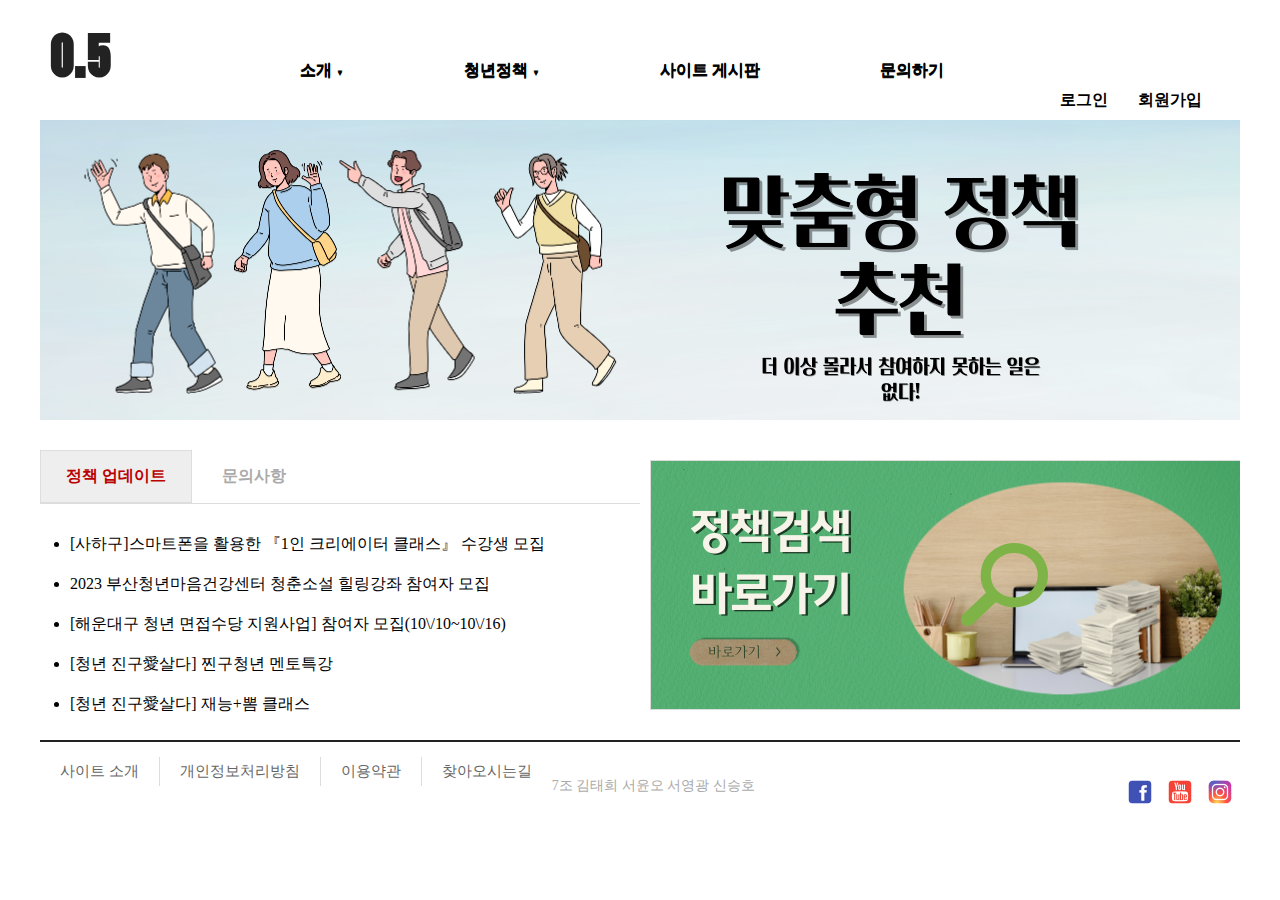
<file: index.html>
<!DOCTYPE html>
<html lang="ko">
<head>
  <meta charset="UTF-8">
  <title>프로젝트</title>
  <link rel="stylesheet" href="css/home.css">
</head>
<body>
  <div id="container">    
    <header>
      <div id="logo">
        <a href="index.html">
          <h1>0.5</h1>
        </a>
      </div>
      <nav>
        <ul id="topMenu">
          <li><a href="#">소개 <span>▼</span></a>
            <ul>
              <li><a href="#">사이트 소개</a></li>
              <li><a href="#">청년정책이란</a></li>
            </ul>
          </li>
          <li><a href="#">청년정책  <span>▼</span></a>
            <ul>
              <li><a href="#">청년정책</a></li>
              <li><a href="청년정책목록.html">청년정책 검색  </a></li>
              <li><a href="#">청년정책 후기</a></li>
            </ul>
          </li>
          <li><a href="#">사이트 게시판</a></li>
          <li><a href="#">문의하기</a></li>
        </ul>
      </nav>
      <div id="log">
        <ul>
          <li><a href="로그인.html"><b>로그인</b></a></li>
          <li><a href="회원가입.html"><b>회원가입</b></a></li>
        </ul>
      </div>
    </header>
    <br>
    <div id="slideShow">
        <div id="slides">
          <img src="images/i1.png"  alt="풍경" width="100%">
          <img src="images/i2.png" alt="" width="100%">
          <img src="images/i3.jpg" alt="" width = "100%">
        </div>
      </div>
    <div id="contents">
      <div id="tabMenu">
        <input type="radio" id="tab1" name="tabs" checked>
        <label for="tab1">정책 업데이트</label>
        <input type="radio" id="tab2" name="tabs">
        <label for="tab2">문의사항</label>      
        <div id="notice" class="tabContent">
          <ul>            
            <li>[사하구]스마트폰을 활용한 『1인 크리에이터 클래스』 수강생 모집</li>
            <li>2023 부산청년마음건강센터 청춘소설 힐링강좌 참여자 모집</li>
            <li>[해운대구 청년 면접수당 지원사업] 참여자 모집(10\/10~10\/16)</li>
            <li>[청년 진구愛살다] 찐구청년 멘토특강</li>
            <li>[청년 진구愛살다] 재능+뽐 클래스</li>            
          </ul>
        </div>
        <div id="gallery" class="tabContent">
        </div>        
      </div>
      <div id="links">
        <ul>
          <li>
            <a href="청년정책목록.html">
              <span id="quick-icon1"></span>
            </a>
          </li>
        </ul>
      </div>
    </div>  
    <footer>    
      <div id="bottomMenu">
        <ul>
          <li><a href="#">사이트 소개</a></li>
          <li><a href="#">개인정보처리방침</a></li>
          <li><a href="#">이용약관</a></li>
          <li><a href="#">찾아오시는길</a></li>
        </ul>
        <div id="sns">
          <ul>
            <li><a href="#"><img src="images/sns-1.png"></a></li>
            <li><a href="#"><img src="images/sns-2.png"></a></li>
            <li><a href="#"><img src="images/sns-3.png"></a></li>
          </ul>
        </div>
      </div>
      <div id="project">
        <p>7조 김태희 서윤오 서영광 신승호</p> 
      </div>     
    </footer>  
  </div> 

  <script src="js/home.js"></script>
</body>
</html>
</file>
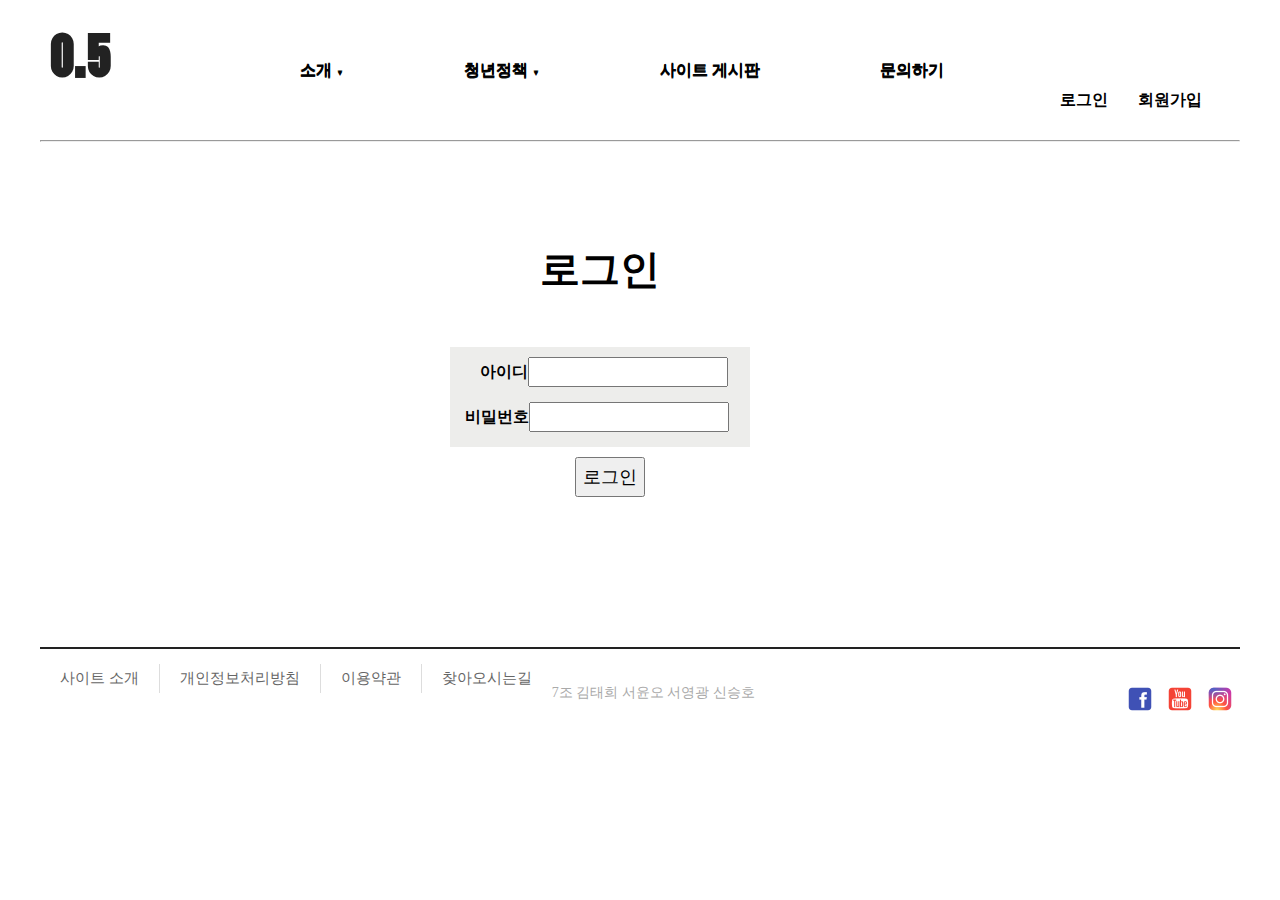
<file: 로그인.html>
<!DOCTYPE html>
<html lang="ko">
<head>
  <meta charset="UTF-8">
  <title>프로젝트</title>
  <link rel="stylesheet" href="css/로그인.css">
</head>
<body>
  <div id="container">    
    <header>
      <div id="logo">
        <a href="index.html">
          <h1>0.5</h1>
        </a>
      </div>
      <nav>
        <ul id="topMenu">
          <li><a href="#">소개 <span>▼</span></a>
            <ul>
              <li><a href="#">사이트 소개</a></li>
              <li><a href="#">청년정책이란</a></li>
            </ul>
          </li>
          <li><a href="#">청년정책  <span>▼</span></a>
            <ul>
              <li><a href="#">청년정책</a></li>
              <li><a href="#">청년정책 검색  </a></li>
              <li><a href="#">청년정책 후기</a></li>
            </ul>
          </li>
          <li><a href="#">사이트 게시판</a></li>
          <li><a href="#">문의하기</a></li>
        </ul>
      </nav>
      <div id="log">
        <ul>
          <li><a href="로그인.html"><b>로그인</b></a></li>
          <li><a href="회원가입.html"><b>회원가입</b></a></li>
        </ul>
      </div>
    </header>
    <div id="hr"><hr></div>
    <div id="h"><b>로그인</b></div>
    <div id = "contents">
       <form method="get" name="" action="">
        <div id="id_login">
            <label><b>아이디<input type="text" id = "user_id_login" name="user_id_login"></b></label>
        </div> 
        <div id="password_login">
            <label><b>비밀번호<input type="password" id = "user_password_login" name="user_password_login"></b></label>
        </div>
        <div id="user_login">
            <input type="submit" id="submit_login" value="로그인">
        </div> 
       </form>
    </div>
    <footer>    
      <div id="bottomMenu">
        <ul>
          <li><a href="#">사이트 소개</a></li>
          <li><a href="#">개인정보처리방침</a></li>
          <li><a href="#">이용약관</a></li>
          <li><a href="#">찾아오시는길</a></li>
        </ul>
        <div id="sns">
          <ul>
            <li><a href="#"><img src="images/sns-1.png"></a></li>
            <li><a href="#"><img src="images/sns-2.png"></a></li>
            <li><a href="#"><img src="images/sns-3.png"></a></li>
          </ul>
        </div>
      </div>
      <div id="project">
        <p>7조 김태희 서윤오 서영광 신승호</p> 
      </div>     
    </footer> 
</body>
</html>
</file>
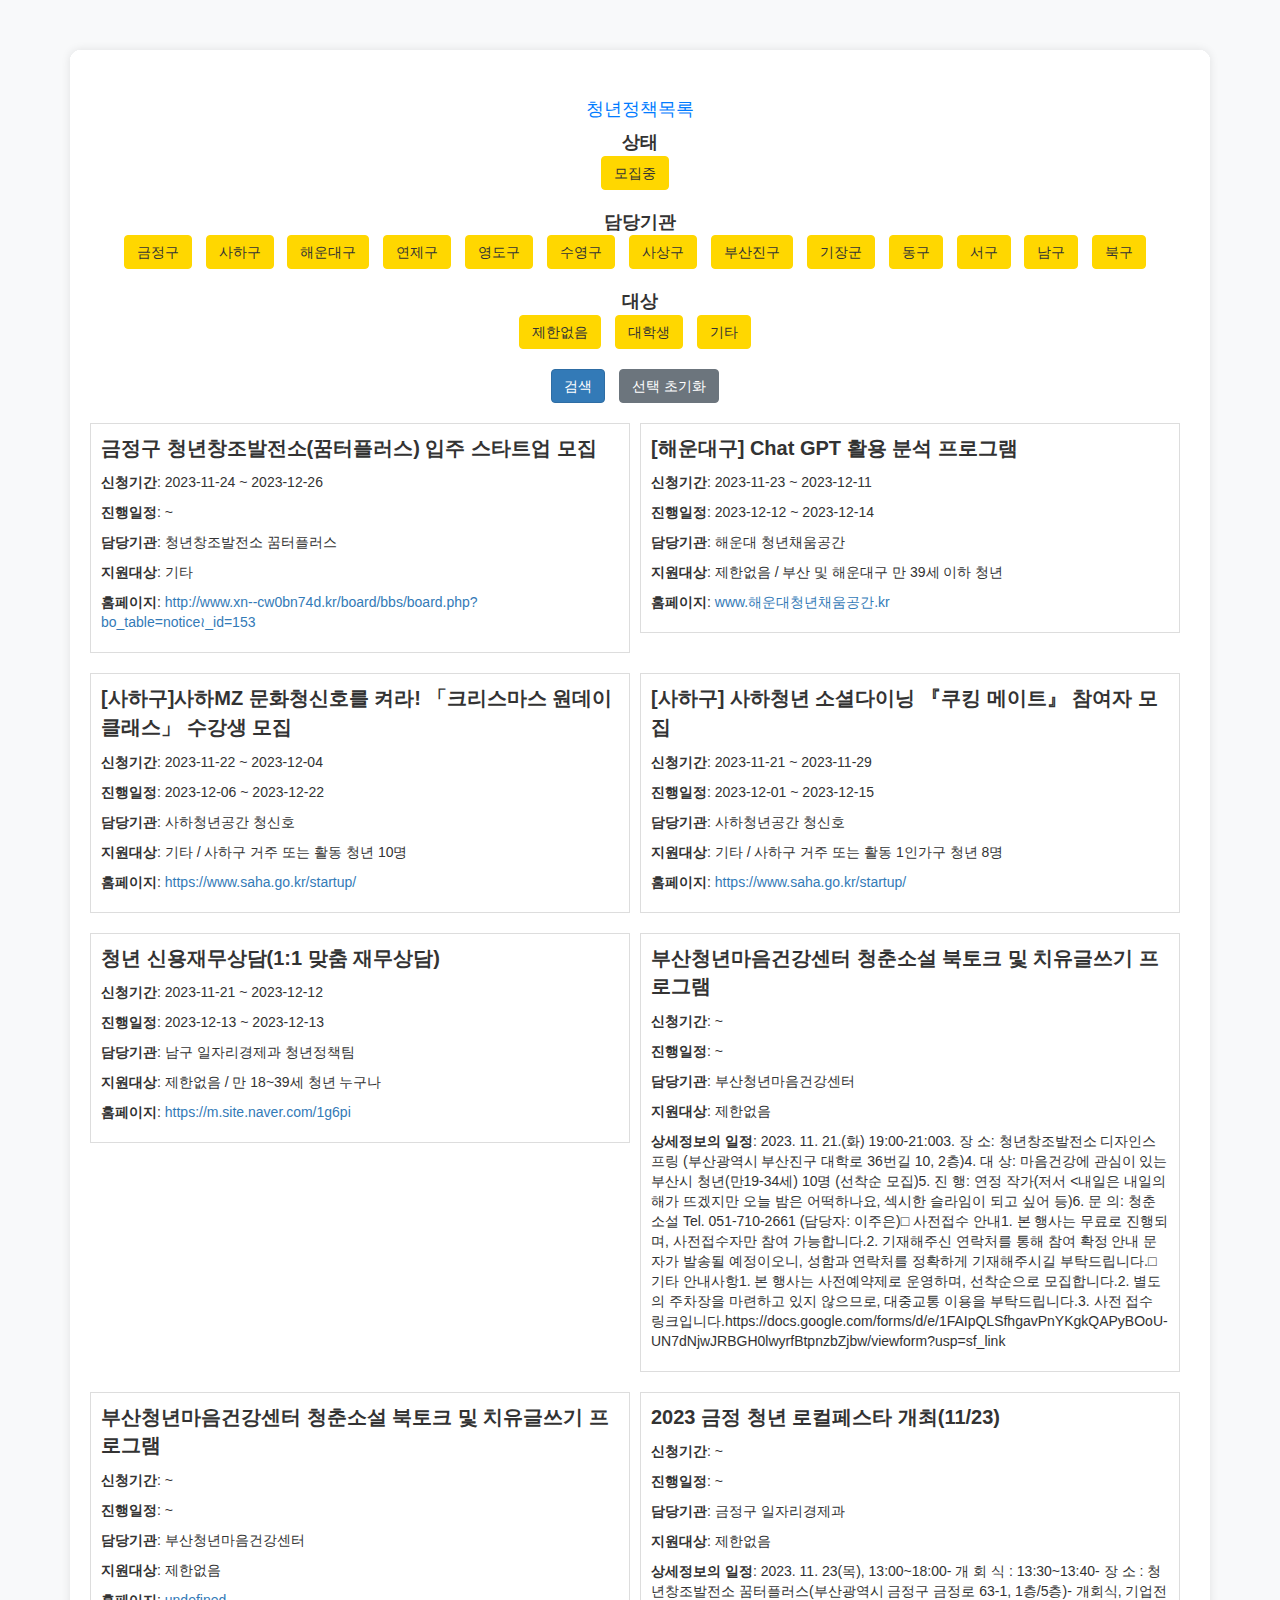
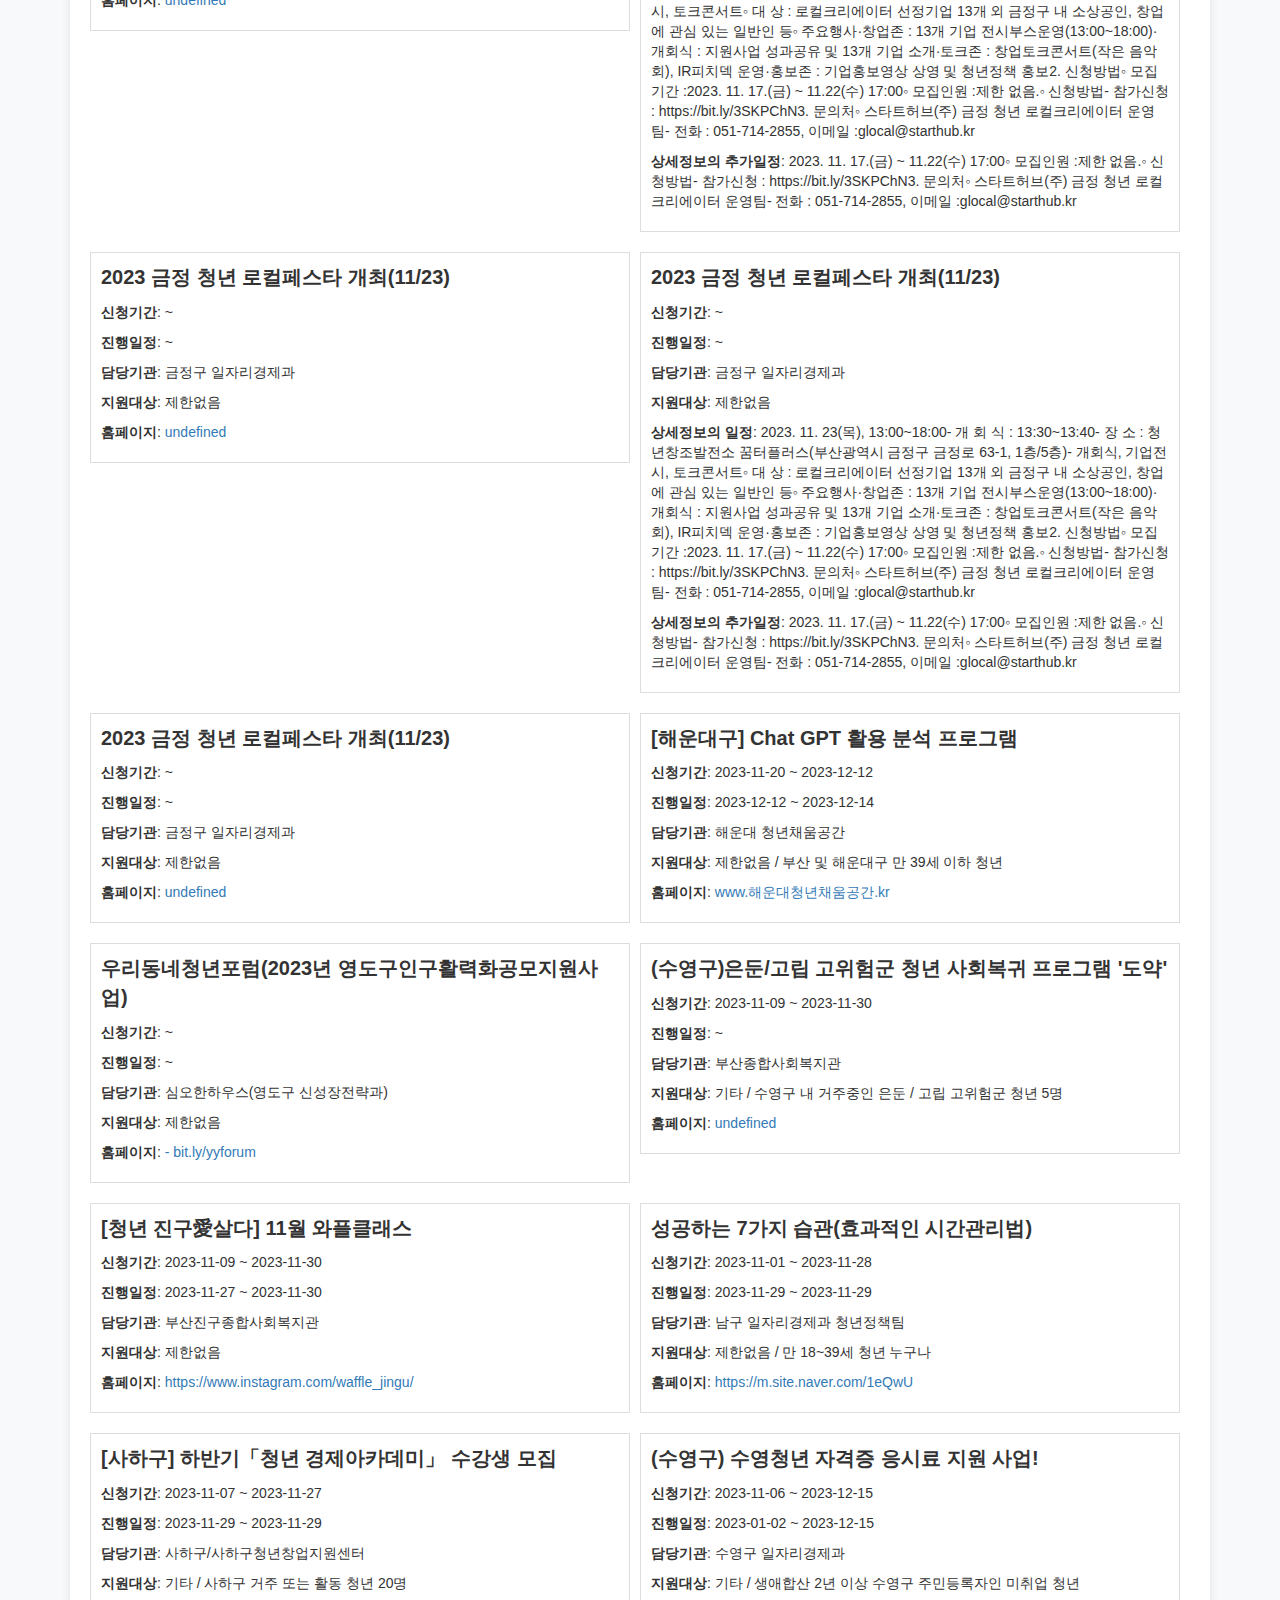
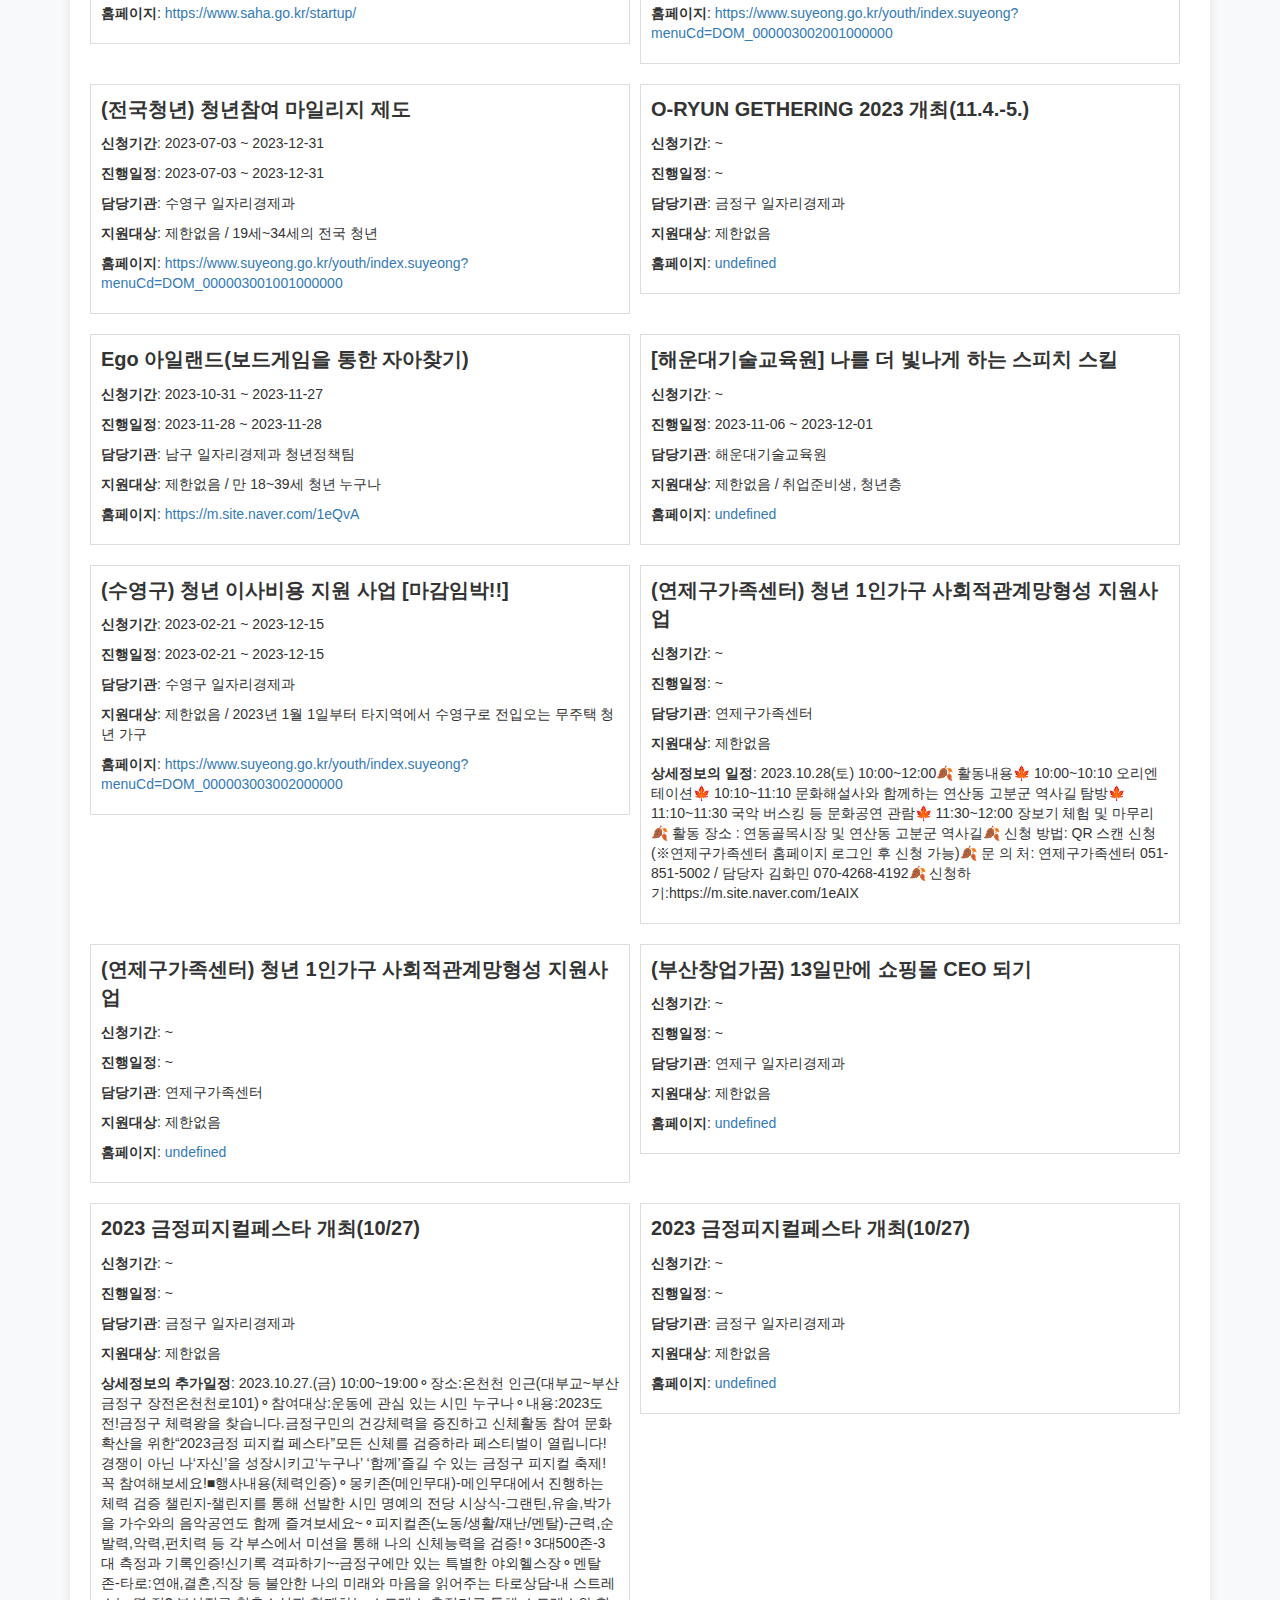
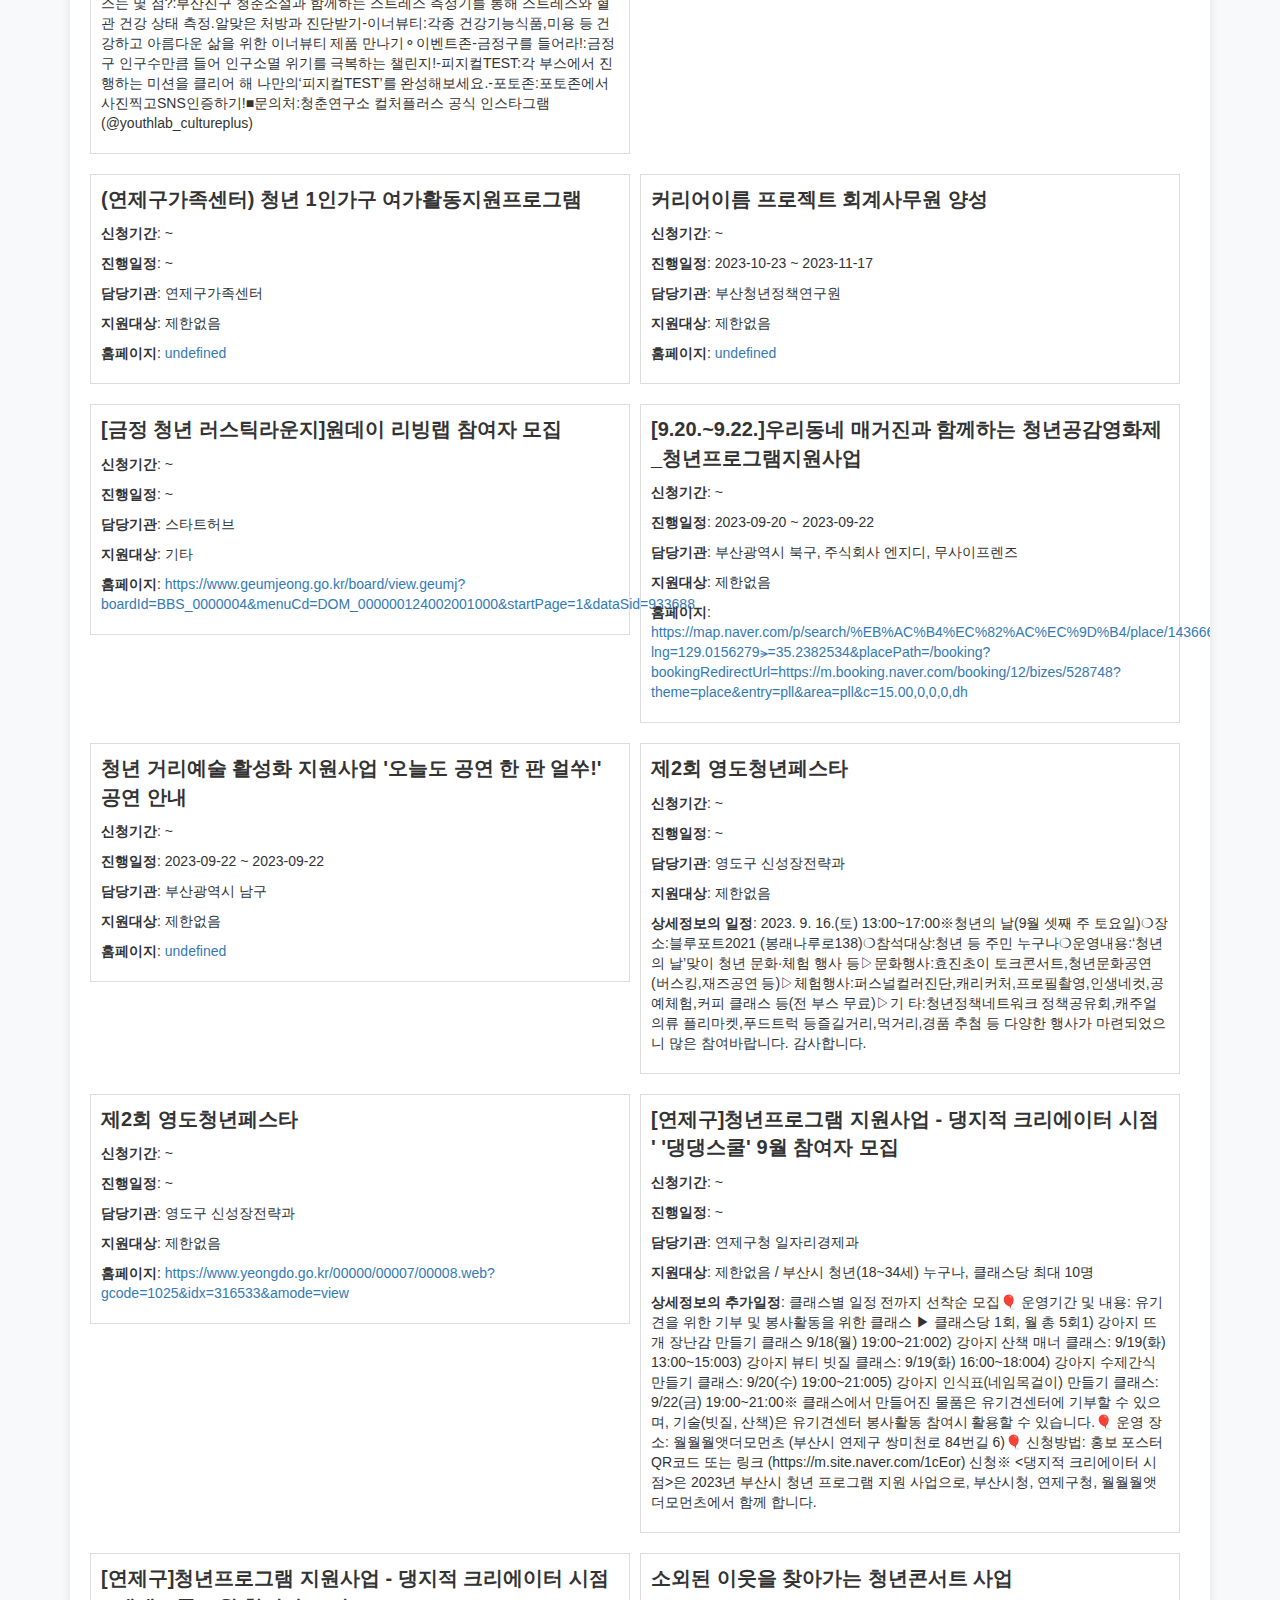
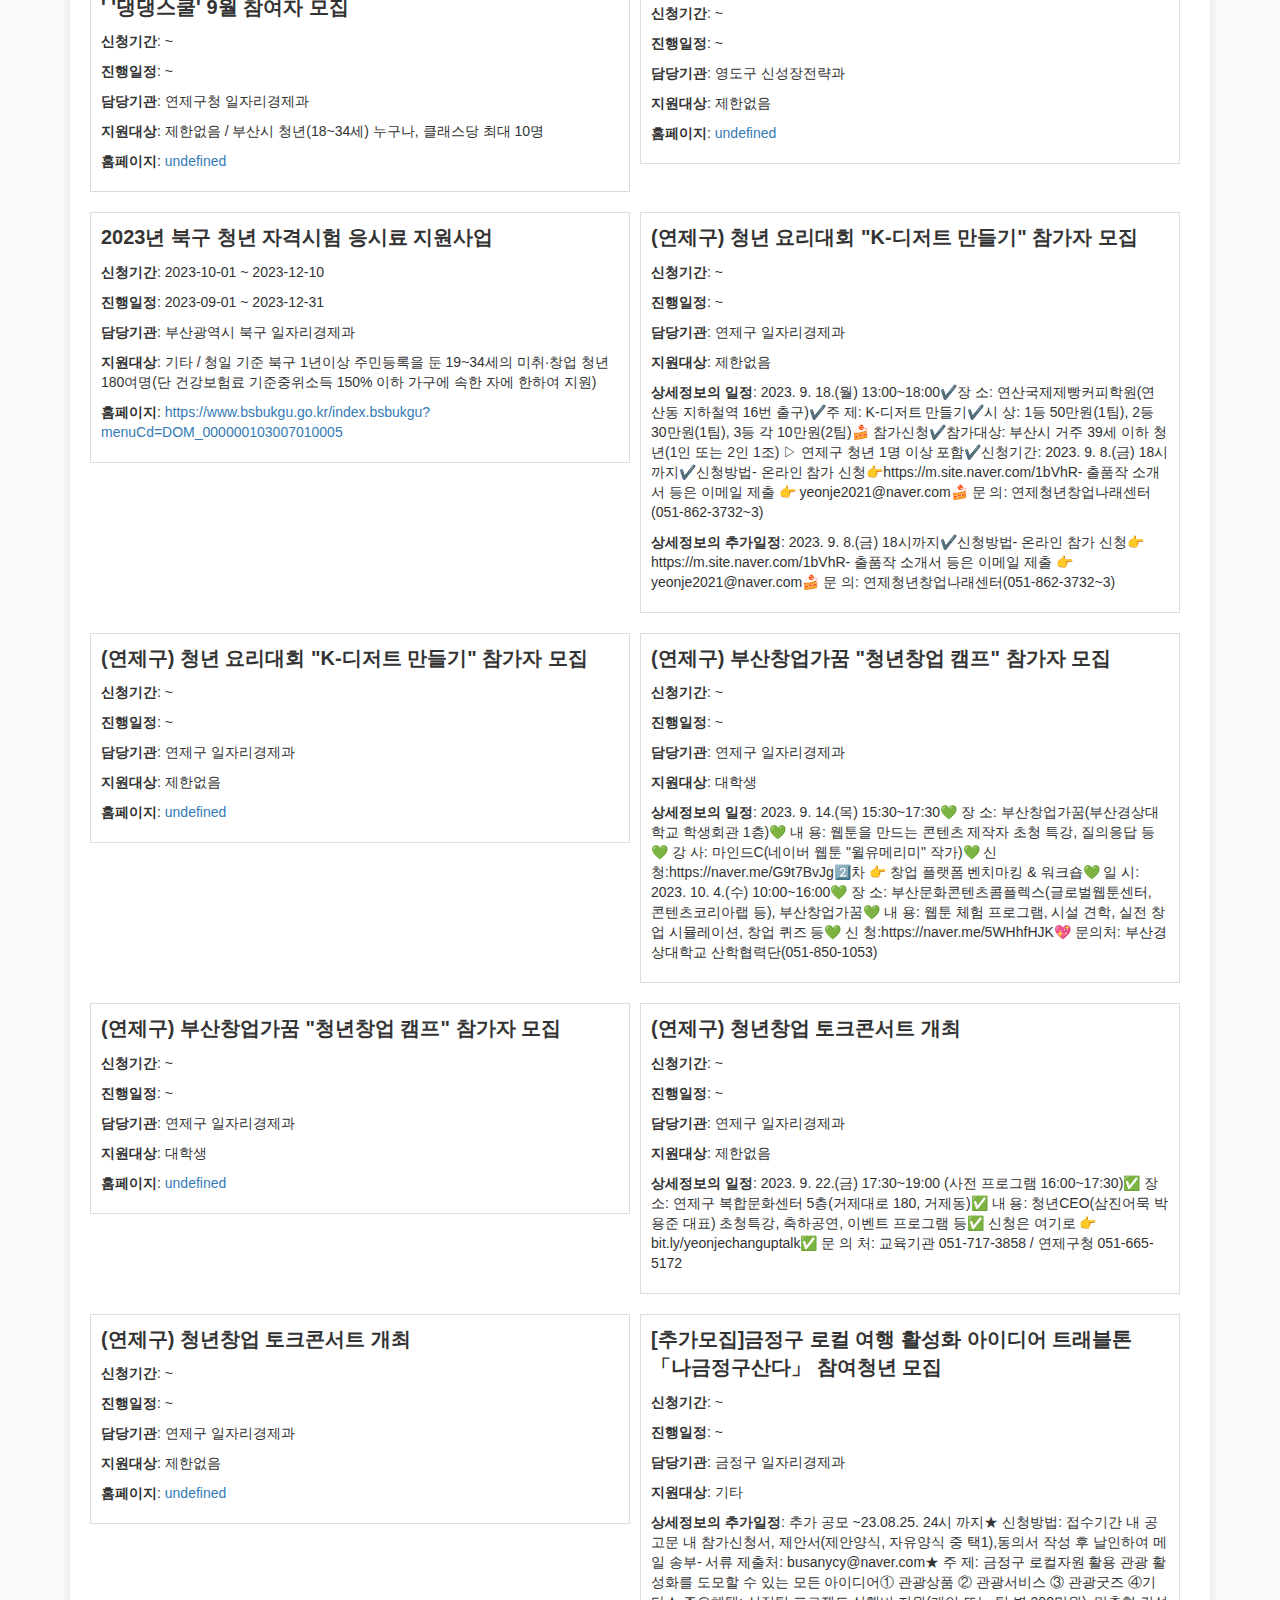
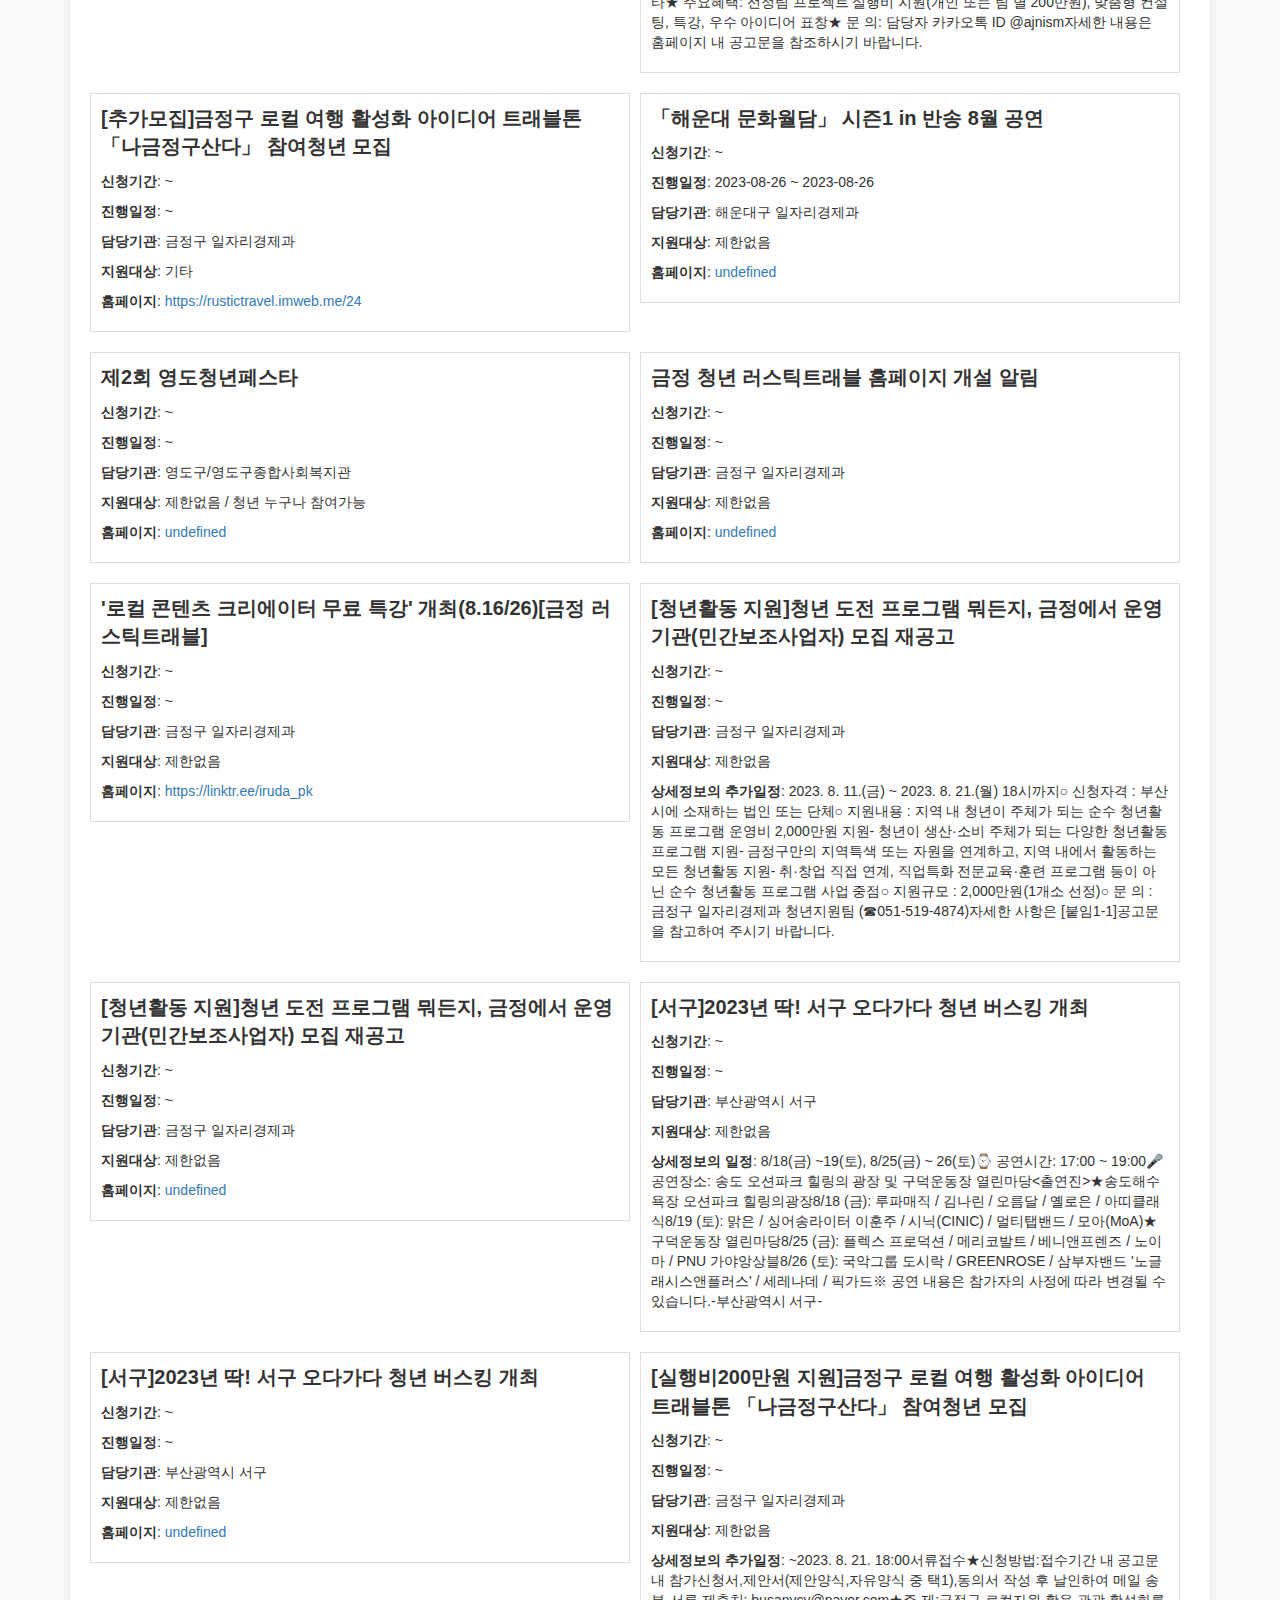
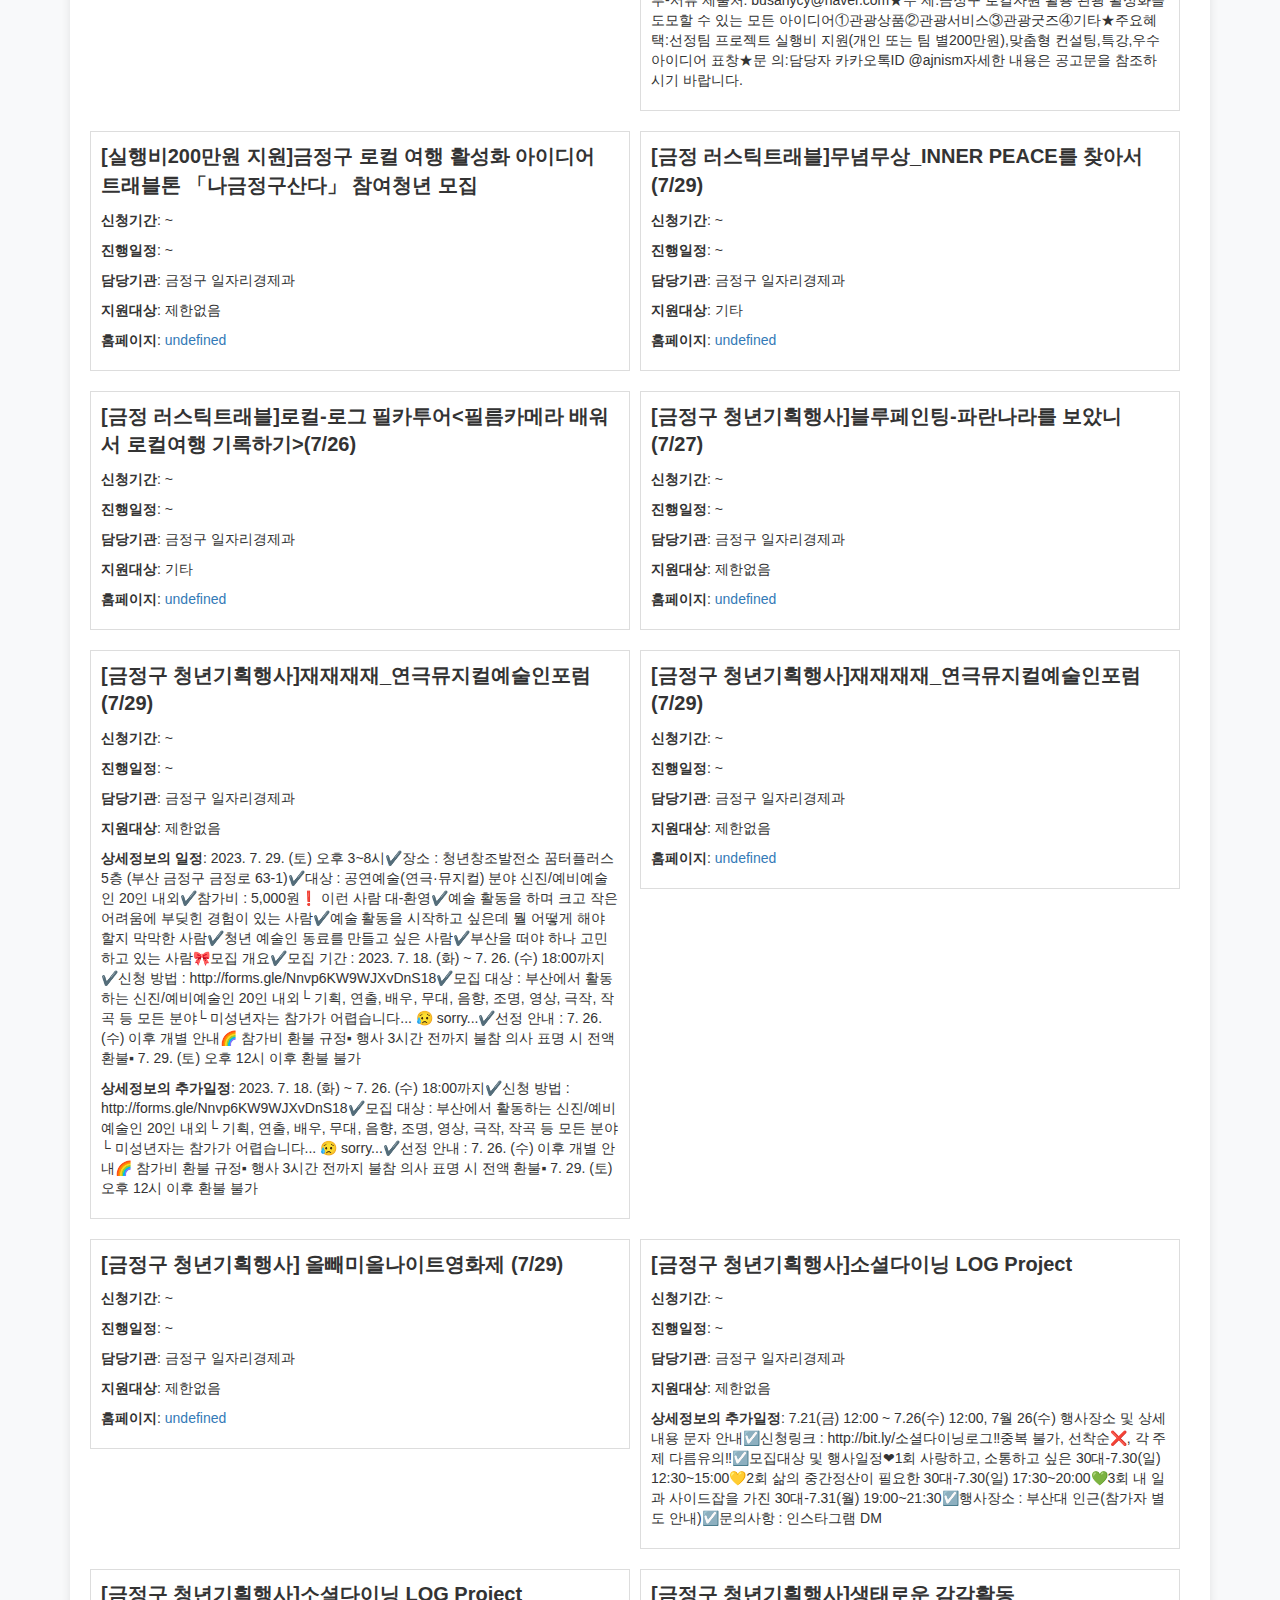
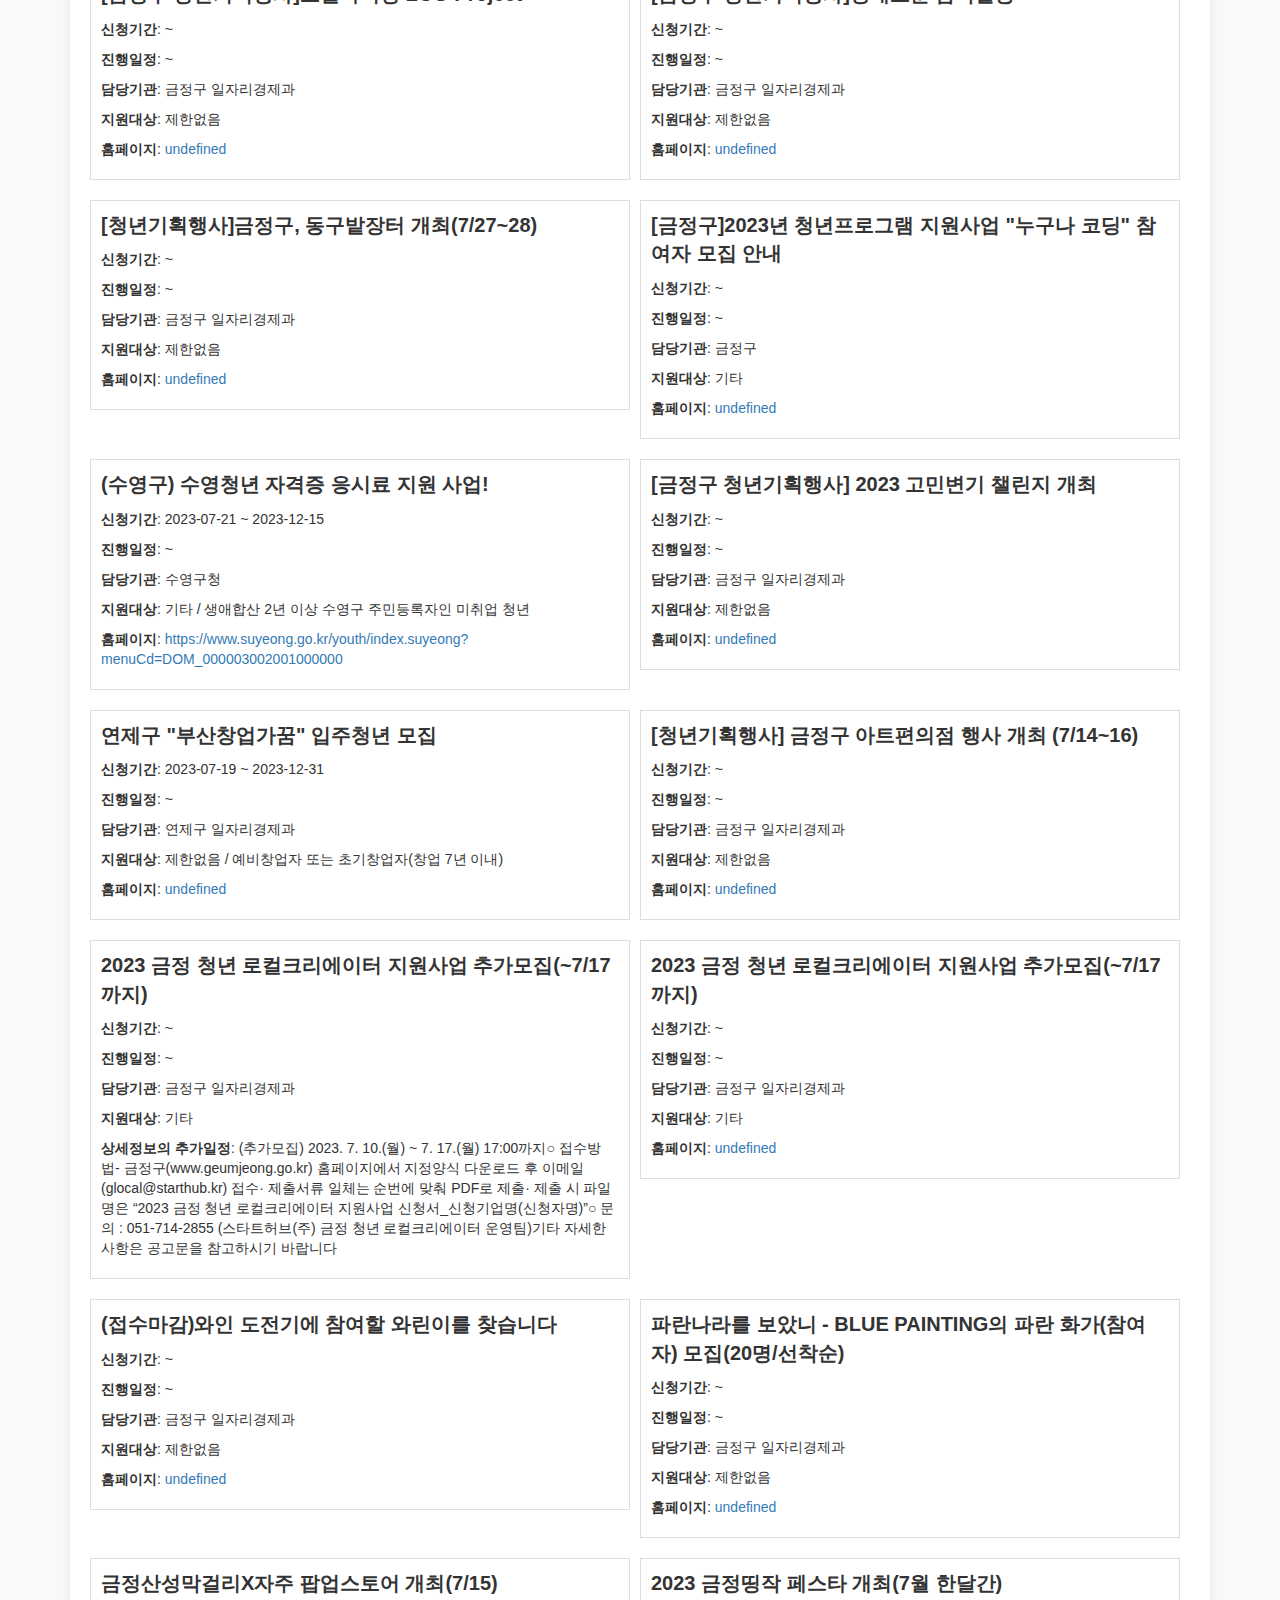
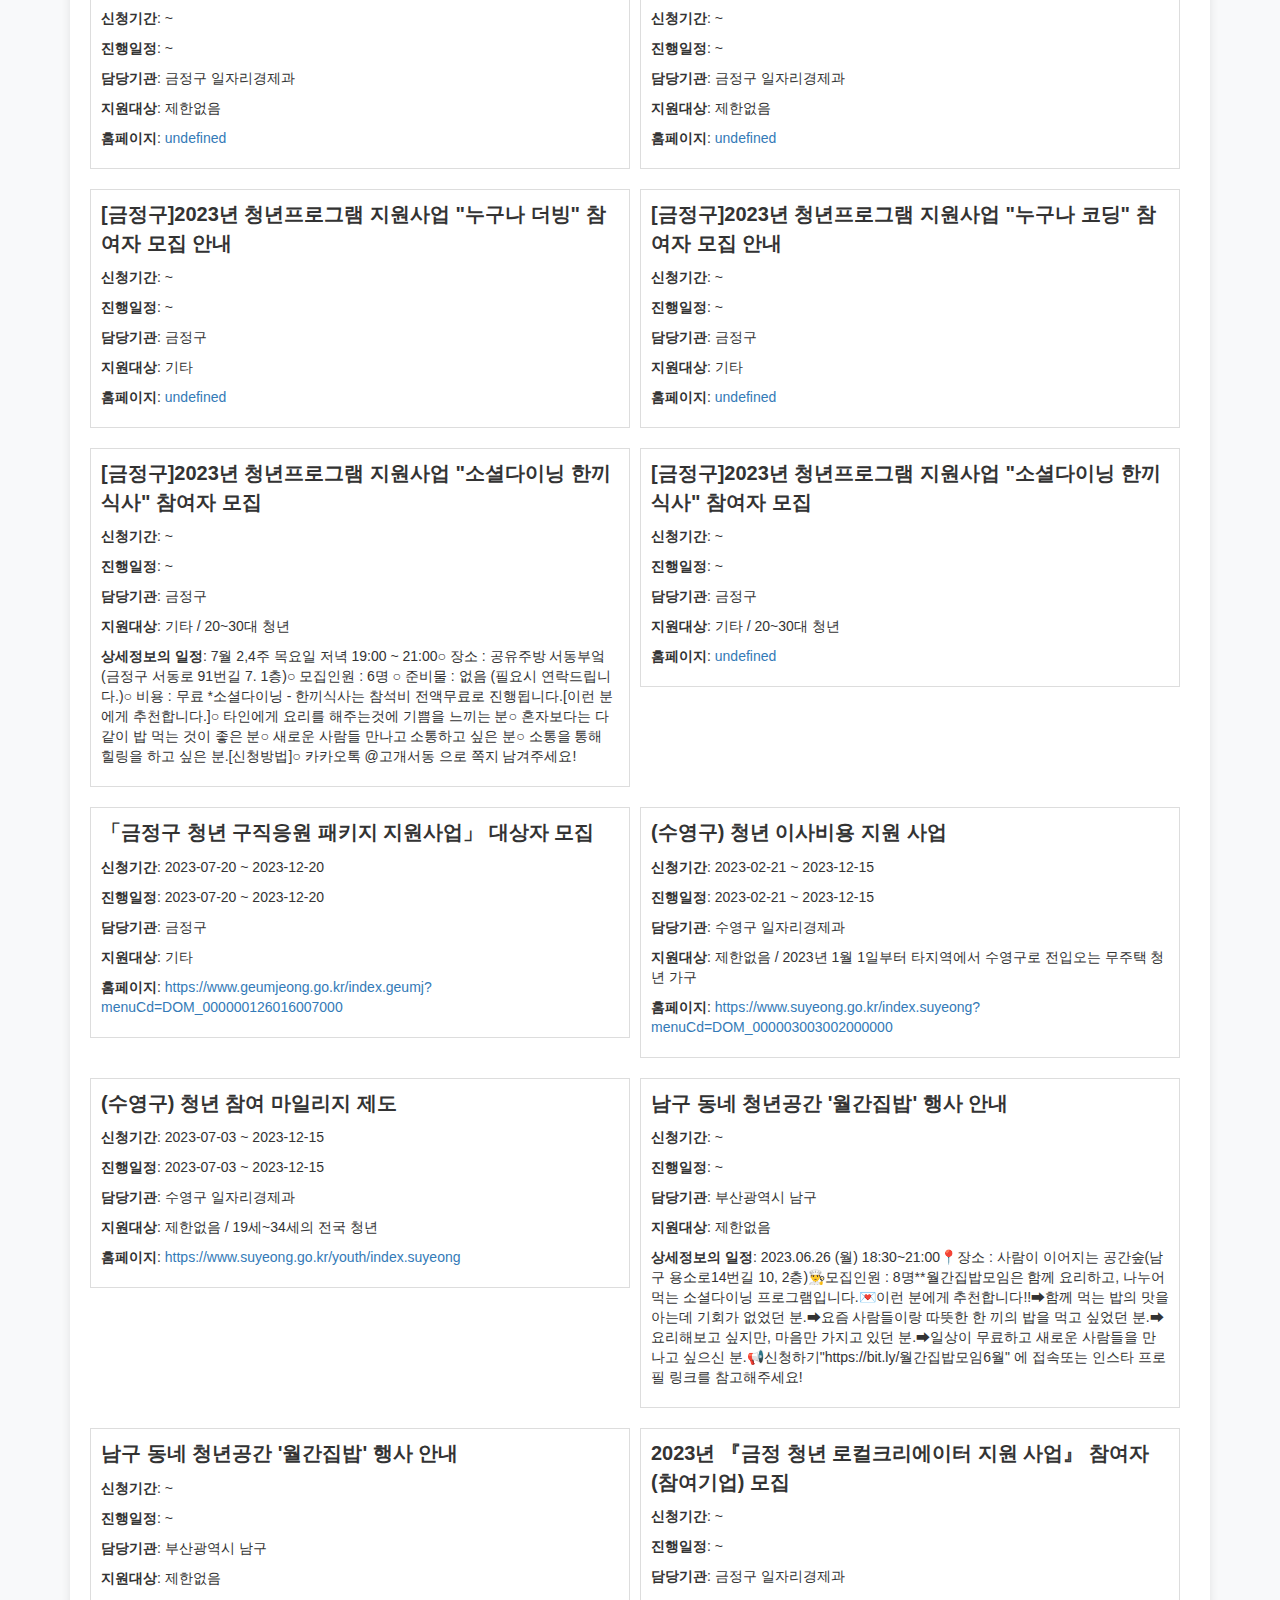
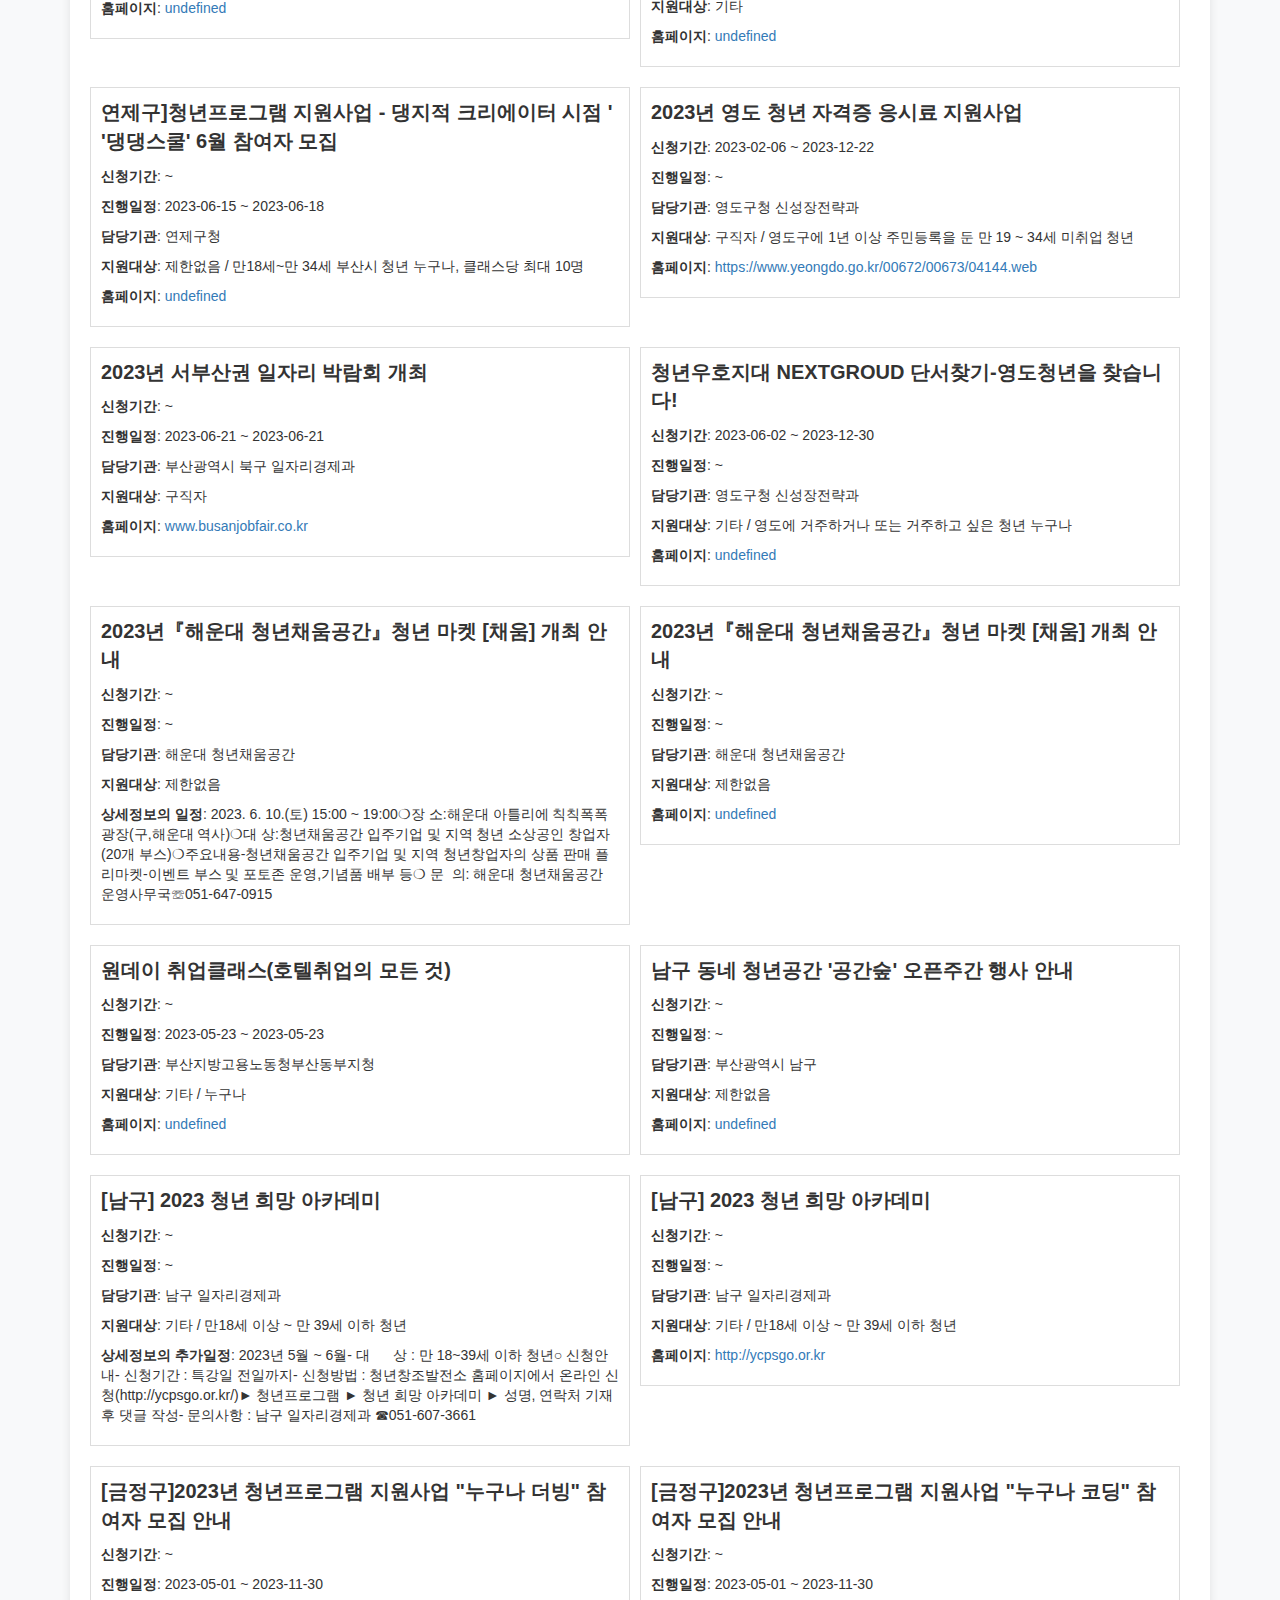
<file: 청년정책목록.html>
<!DOCTYPE html>
<html lang="ko">

<head>
    <meta charset="UTF-8">
    <title>청년정책 목록</title>
    <meta name="viewport" content="width=device-width, initial-scale=1">
    <link rel="stylesheet" href="https://maxcdn.bootstrapcdn.com/bootstrap/3.4.1/css/bootstrap.min.css">
    <script src="https://ajax.googleapis.com/ajax/libs/jquery/3.5.1/jquery.min.js"></script>
    <script src="https://maxcdn.bootstrapcdn.com/bootstrap/3.4.1/js/bootstrap.min.js"></script>
    <style>
        body {
            font-family: 'Arial', sans-serif;
            background-color: #f8f9fa;
        }

        .container {
            margin-top: 50px;
        }

        .table-responsive {
            background-color: #fff;
            padding: 20px;
            border-radius: 10px;
            box-shadow: 0 0 10px rgba(0, 0, 0, 0.1);
        }

        h4 {
            text-align: center;
            padding-top: 20px;
            color: #007bff;
        }

        .btn-primary,
        .btn-secondary,
        .btn-gold {
            margin-right: 10px;
        }

        .btn-gold {
            background-color: #ffd700;
            border-color: #ffd700;
        }

        .btn-gold:hover {
            background-color: #cca300;
            border-color: #cca300;
        }

        .btn-area {
            margin-bottom: 20px;
        }

        .target-text,
        .status-text,
        .agency-text {
            font-weight: bold;
            font-size: 18px; 
        }

        .info-box {
            display: inline-block;
            width: calc(50% - 10px); 
            margin-right: 10px; 
            vertical-align: top; 
            margin-bottom: 20px; 
            border: 1px solid #ddd; 
            padding: 10px; 
        }

        th,
        td {
            text-align: center;
        }
        .link-text {
            color: #007bff;
            text-decoration: underline;
            cursor: pointer;
        }

        .link-text:hover {
            color: #0056b3;
        }
        .search-btn-area {
            margin-bottom: 20px;
        }

        .btn-on {
            background-color: #007bff !important;
            color: #fff !important;
        }
        .btn-secondary {
            background-color: #6c757d;
            border-color: #6c757d;
            color: #fff;
        }

        .btn-secondary:hover {
            background-color: #495057;
            border-color: #495057;
            color: #fff;
        }

    </style>
</head>

<body>
    <div class="container">
        <div class="table-responsive">
            <h4>청년정책목록</h4>

            <!-- 상태 영역 -->
            <div class="text-center btn-area">
                <div class="status-text">상태</div>
                <button class="btn btn-gold filter-btn" onclick="buttonClick('모집중', this)">모집중</button>
            </div>

            <!-- 담당기관 영역 -->
            <div class="text-center btn-area">
                <div class="agency-text">담당기관</div>
                <button class="btn btn-gold filter-btn" onclick="buttonClick('금정구', this)">금정구</button>
                <button class="btn btn-gold filter-btn" onclick="buttonClick('사하구', this)">사하구</button>
                <button class="btn btn-gold filter-btn" onclick="buttonClick('해운대구', this)">해운대구</button>
                <button class="btn btn-gold filter-btn" onclick="buttonClick('연제구', this)">연제구</button>
                <button class="btn btn-gold filter-btn" onclick="buttonClick('영도구', this)">영도구</button>
                <button class="btn btn-gold filter-btn" onclick="buttonClick('수영구', this)">수영구</button>
                <button class="btn btn-gold filter-btn" onclick="buttonClick('사상구', this)">사상구</button>
                <button class="btn btn-gold filter-btn" onclick="buttonClick('부산진구', this)">부산진구</button>
                <button class="btn btn-gold filter-btn" onclick="buttonClick('기장군', this)">기장군</button>
                <button class="btn btn-gold filter-btn" onclick="buttonClick('동구', this)">동구</button>
                <button class="btn btn-gold filter-btn" onclick="buttonClick('서구', this)">서구</button>
                <button class="btn btn-gold filter-btn" onclick="buttonClick('남구', this)">남구</button>
                <button class="btn btn-gold filter-btn" onclick="buttonClick('북구', this)">북구</button>
            </div>

            <!-- 대상 영역 -->
            <div class="text-center btn-area">
                <div class="target-text">대상</div>
                <button class="btn btn-gold filter-btn" onclick="buttonClick('제한없음', this)">제한없음</button>
                <button class="btn btn-gold filter-btn" onclick="buttonClick('대학생', this)">대학생</button>
                <button class="btn btn-gold filter-btn" onclick="buttonClick('기타', this)">기타</button>
            </div>

            <div class="text-center search-btn-area">
                <button class="btn btn-primary" onclick="searchData()">검색</button>
                <button class="btn btn-secondary" onclick="resetSelection()">선택 초기화</button>
            </div>

            <div id="data-container"></div>
        </div>
    </div>
    <script src="./js/리스트 버튼마다 읽기.js"></script>
</body>

</html>
</file>
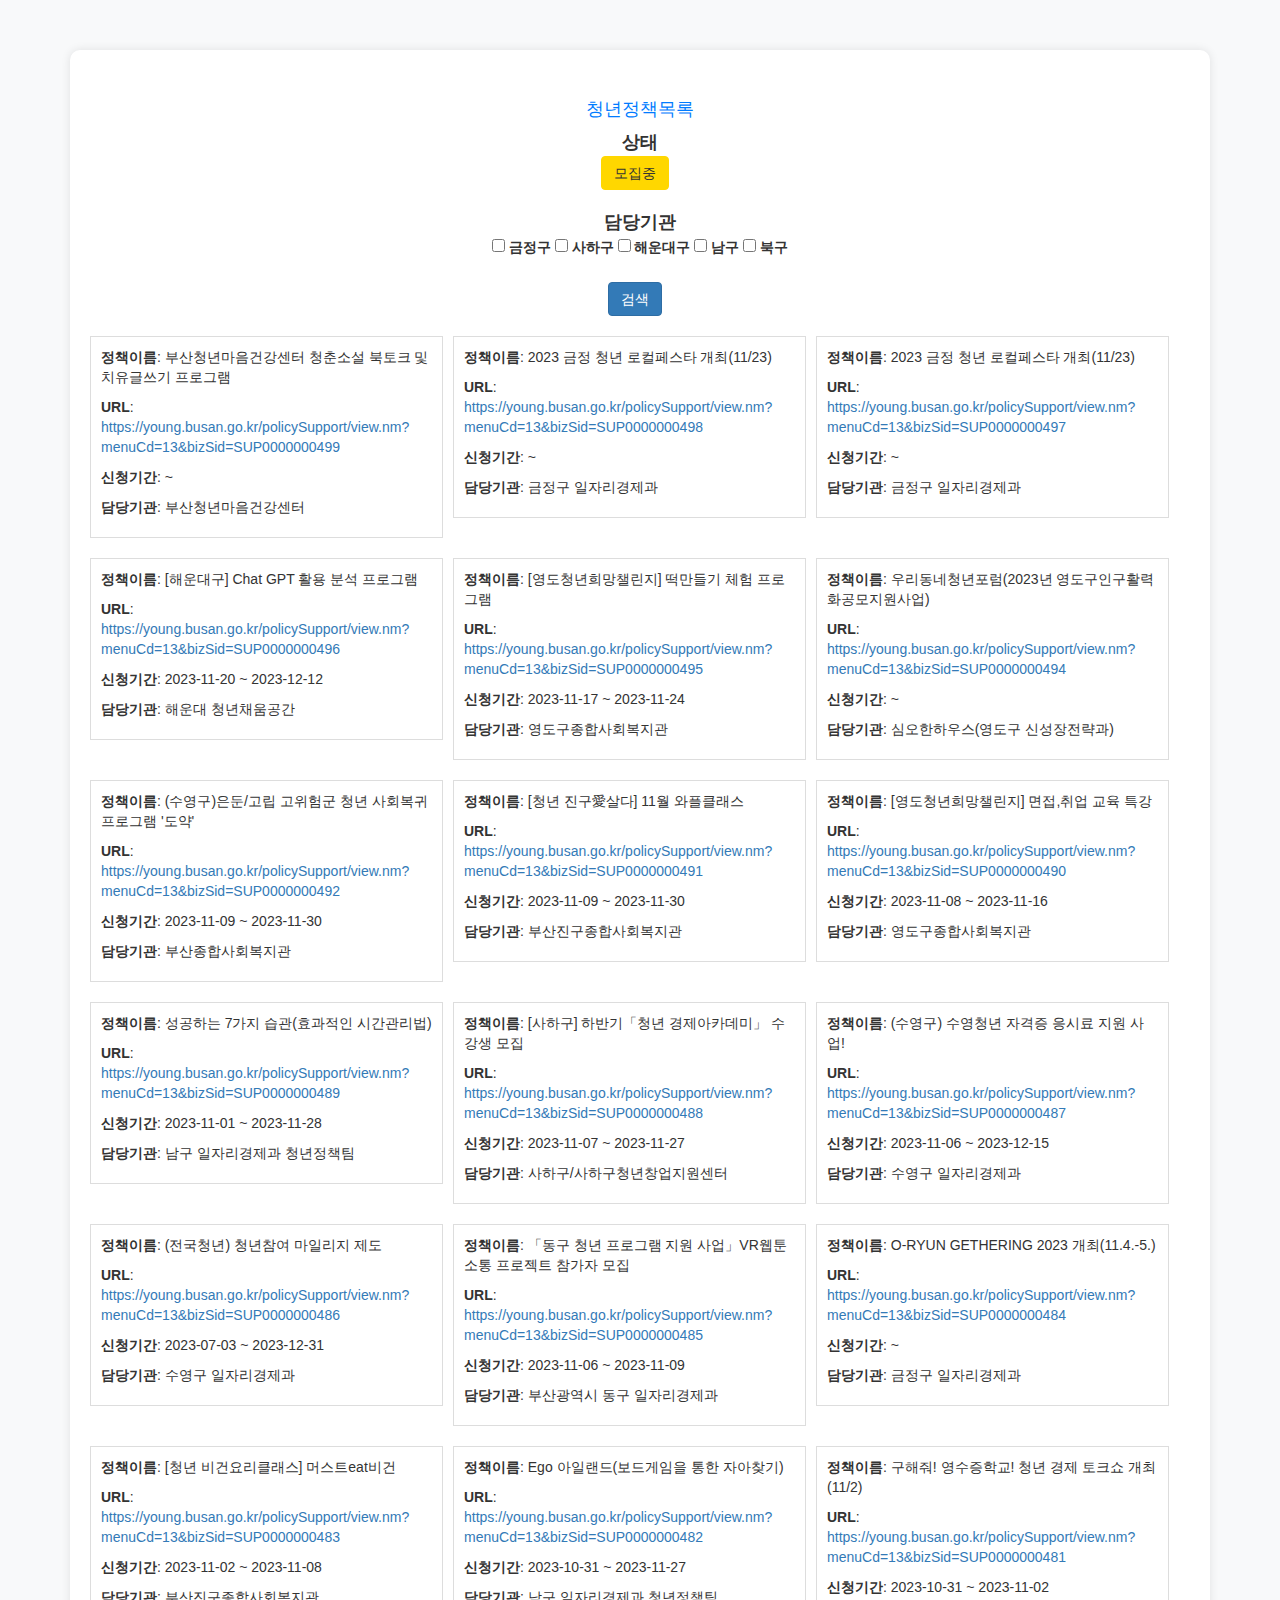
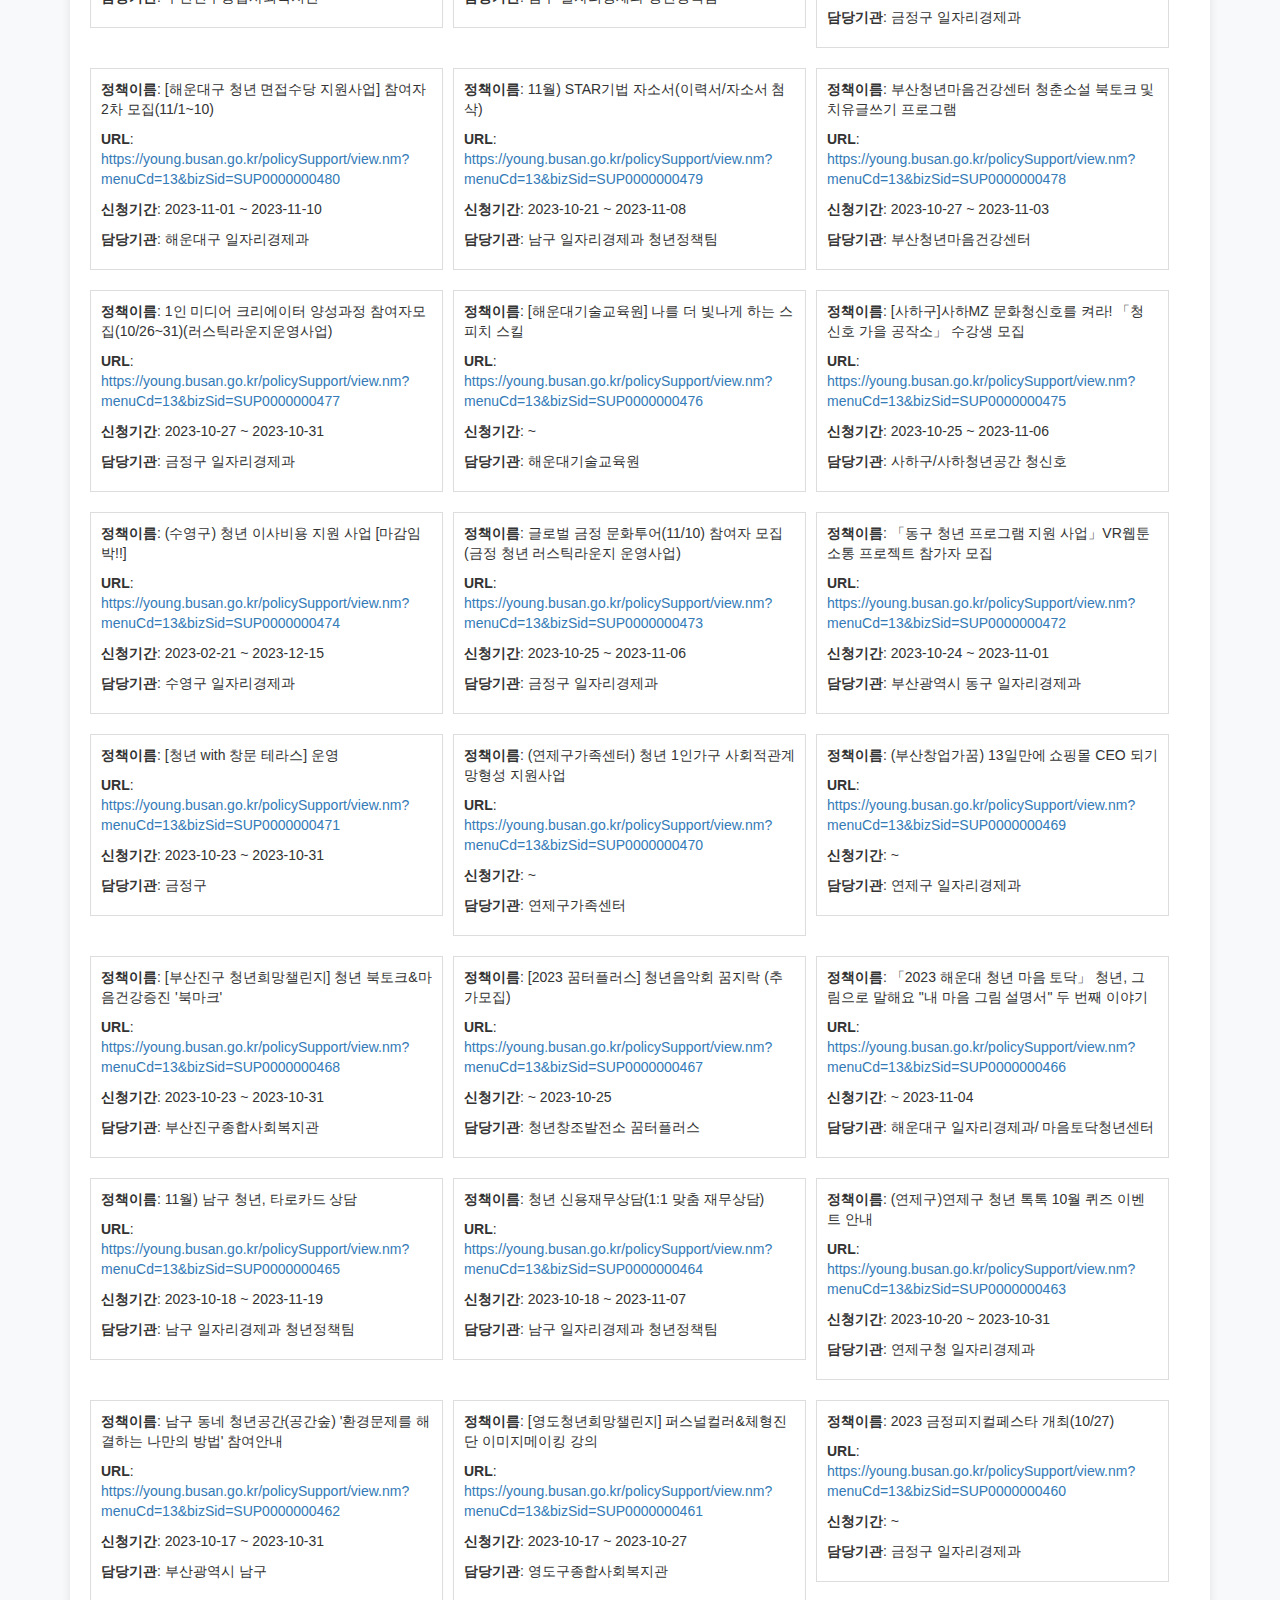
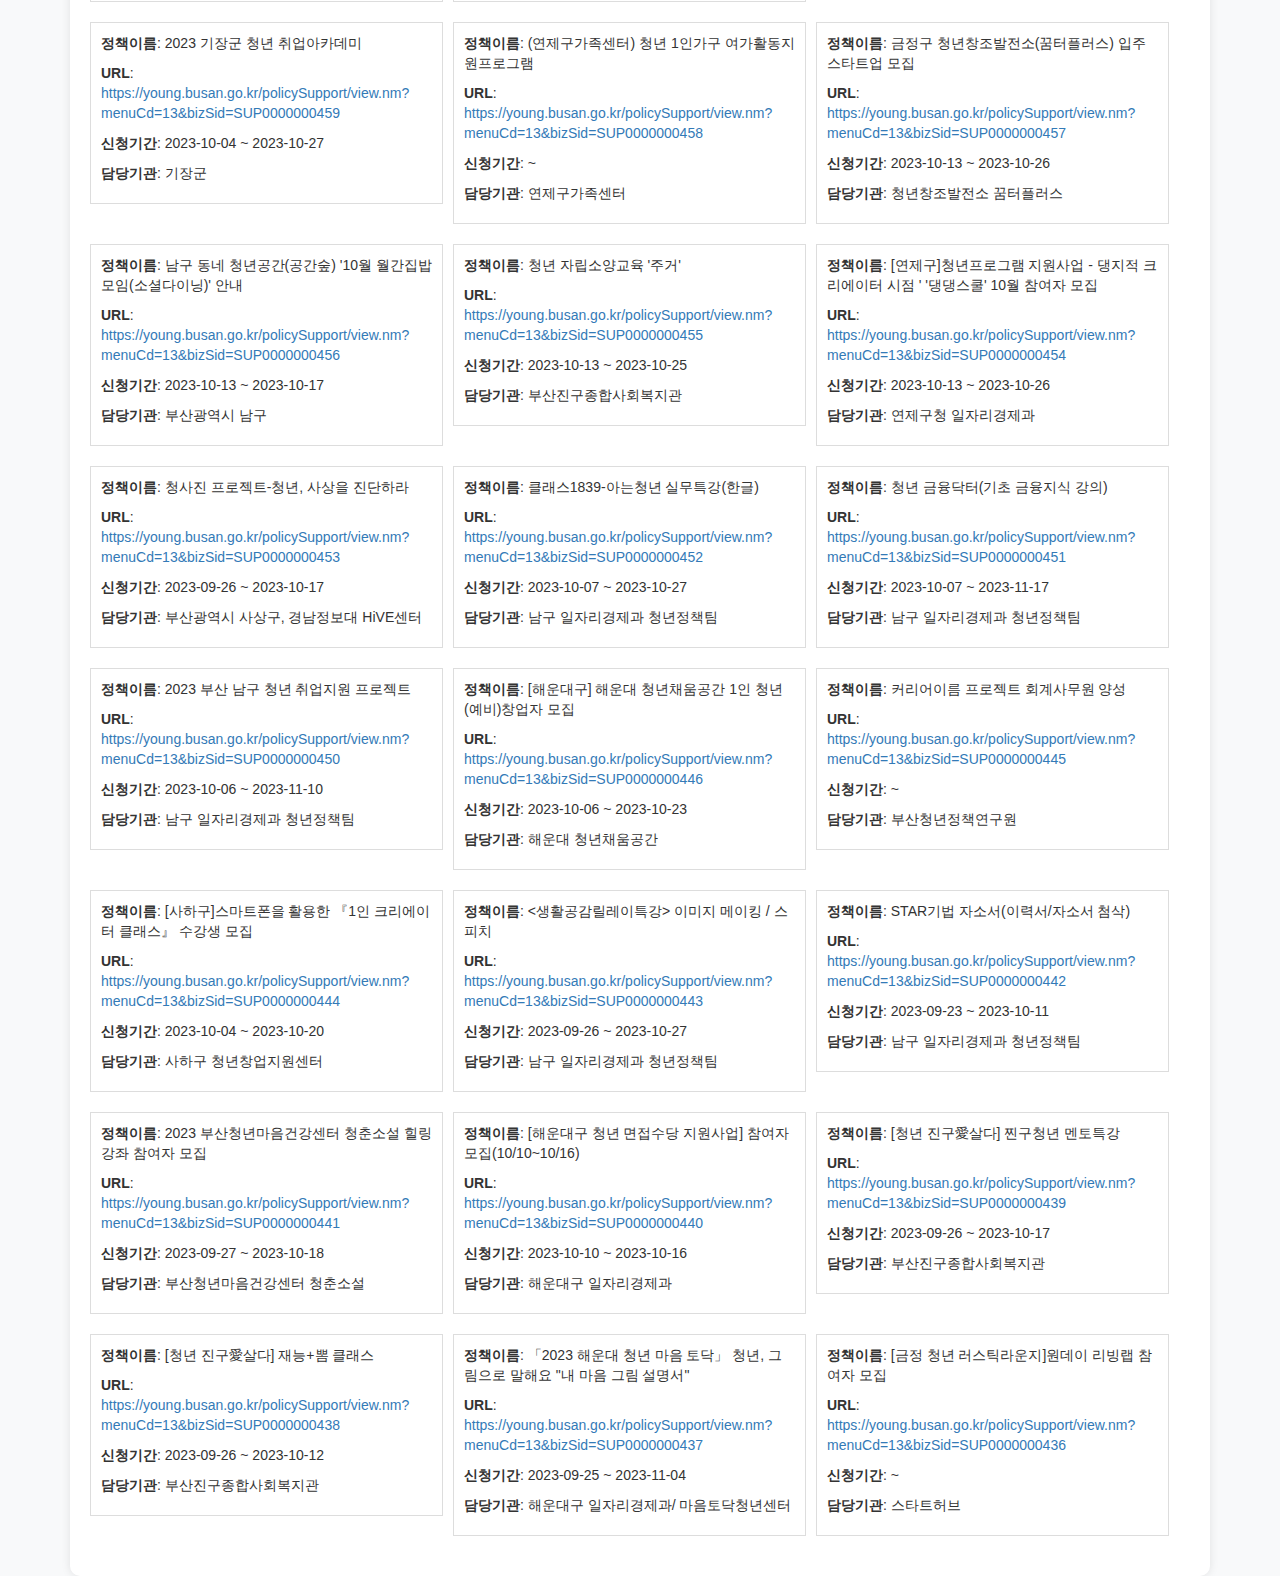
<file: 청년정책목록test.html>
<!DOCTYPE html>
<html lang="ko">

<head>
    <meta charset="UTF-8">
    <title>청년정책 목록</title>
    <meta name="viewport" content="width=device-width, initial-scale=1">
    <link rel="stylesheet" href="https://maxcdn.bootstrapcdn.com/bootstrap/3.4.1/css/bootstrap.min.css">
    <script src="https://ajax.googleapis.com/ajax/libs/jquery/3.5.1/jquery.min.js"></script>
    <script src="https://maxcdn.bootstrapcdn.com/bootstrap/3.4.1/js/bootstrap.min.js"></script>
    <style>
        body {
            font-family: 'Arial', sans-serif;
            background-color: #f8f9fa;
        }

        .container {
            margin-top: 50px;
        }

        .table-responsive {
            background-color: #fff;
            padding: 20px;
            border-radius: 10px;
            box-shadow: 0 0 10px rgba(0, 0, 0, 0.1);
        }

        h4 {
            text-align: center;
            padding-top: 20px;
            color: #007bff;
        }

        .btn-primary,
        .btn-secondary,
        .btn-gold {
            margin-right: 10px;
        }

        .btn-gold {
            background-color: #ffd700;
            border-color: #ffd700;
        }

        .btn-gold:hover {
            background-color: #cca300;
            border-color: #cca300;
        }

        .btn-area {
            margin-bottom: 20px;
        }

        .status-text,
        .agency-text {
            font-weight: bold;
            font-size: 18px; 
        }

        .info-box {
            display: inline-block;
            width: calc(33% - 10px); 
            margin-right: 10px; 
            vertical-align: top; 
            margin-bottom: 20px; 
            border: 1px solid #ddd; 
            padding: 10px; 
        }

        th,
        td {
            text-align: center;
        }
        .link-text {
            color: #007bff;
            text-decoration: underline;
            cursor: pointer;
        }

        .link-text:hover {
            color: #0056b3;
        }
        .search-btn-area {
            margin-bottom: 20px;
        }

        .btn-on {
            background-color: #007bff !important;
            color: #fff !important;
        }
    </style>
</head>

<body>
    <div class="container">
        <div class="table-responsive">
            <h4>청년정책목록</h4>

            <!-- 상태 영역 -->
            <div class="text-center btn-area">
                <div class="status-text">상태</div>
                <button class="btn btn-gold filter-btn" onclick="buttonClick('모집중', this)">모집중</button>
            </div>

            <!-- 담당기관 영역 -->
            <div class="text-center btn-area">
                <div class="agency-text">담당기관</div>
                <label><input type="checkbox" class="btn-gold filter-checkbox" data-value="금정구"> 금정구</label>
                <label><input type="checkbox" class="btn-gold filter-checkbox" data-value="사하구"> 사하구</label>
                <label><input type="checkbox" class="btn-gold filter-checkbox" data-value="해운대구"> 해운대구</label>
                <label><input type="checkbox" class="btn-gold filter-checkbox" data-value="남구"> 남구</label>
                <label><input type="checkbox" class="btn-gold filter-checkbox" data-value="북구"> 북구</label>
            </div>

            <div class="text-center search-btn-area">
                <button class="btn btn-primary" onclick="searchData()">검색</button>
            </div>
            <div id="data-container"></div>
        </div>
    </div>
    <script src="./js/리스트 버튼마다 읽기2.js"></script>
</body>

</html>
</file>
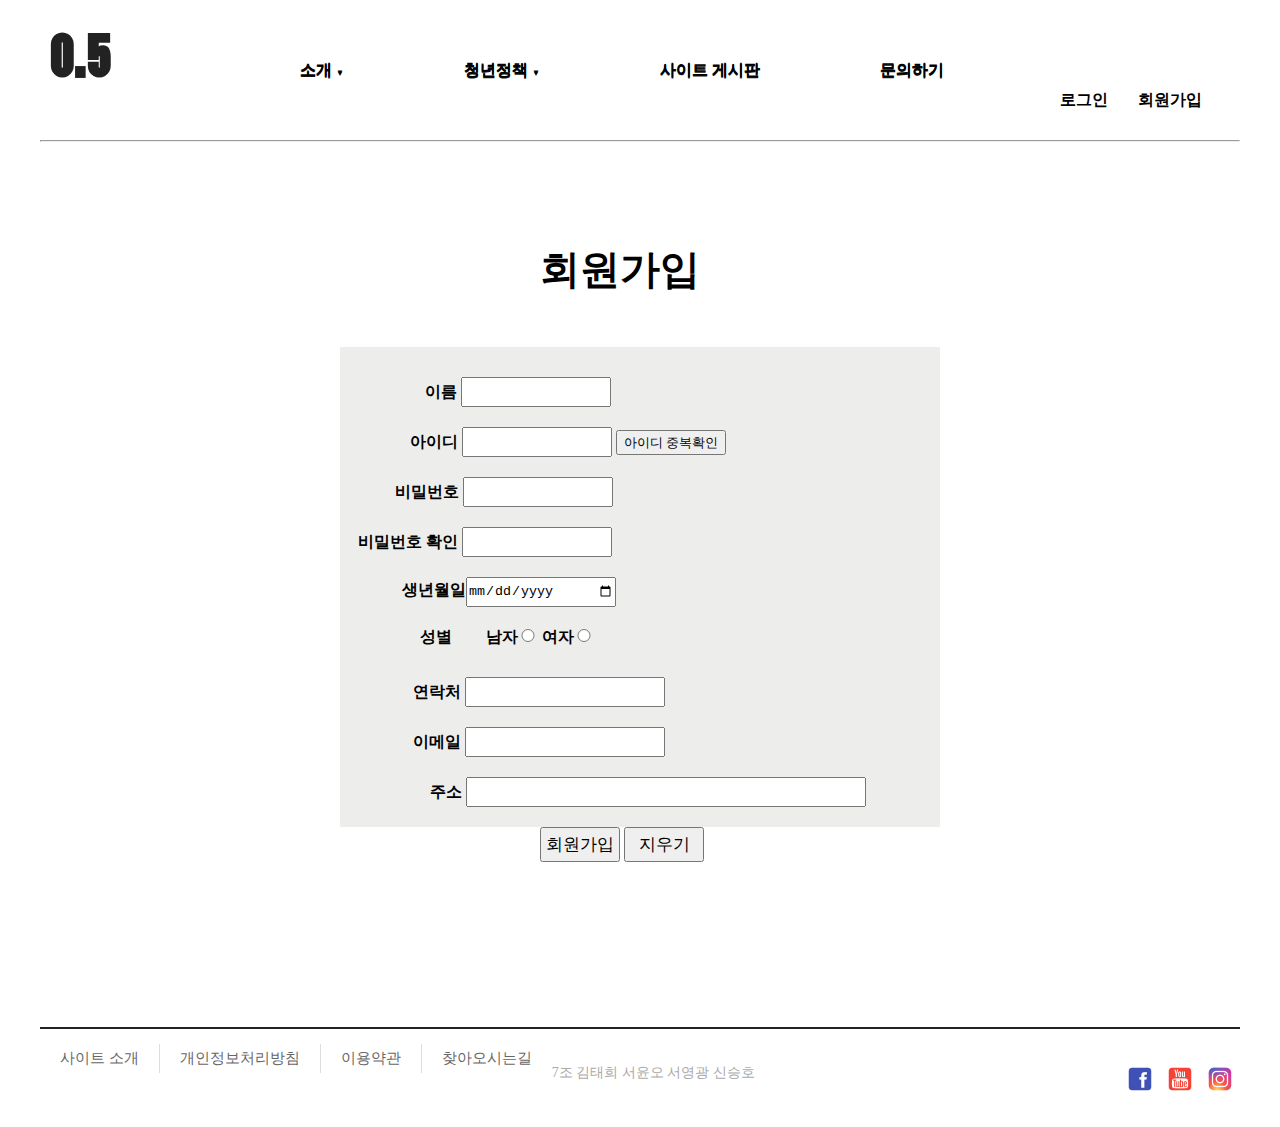
<file: 회원가입.html>
<!DOCTYPE html>
<html lang="ko">
<head>
  <meta charset="UTF-8">
  <title>프로젝트</title>
  <link rel="stylesheet" href="css/회원가입.css">
  <script type="text/javascript">

    var listA = {}
        var rowCounter = 0; 
        var userListDiv = document.getElementById("member_list");
        userListDiv.innerHTML = ""; 
    function create_id(){

      var user_id = document.getElementById("user_id").value;
      var user_password = document.getElementById("user_password").value;
      const regex_id = /^[a-zA-Z0-9]{8,24}$/
      const regex_pw = /^(?=.*[A-Za-z])(?=.*\d)(?=.*[~!@#$%^&*()+|=])[A-Za-z\d~!@#$%^&*()+|=]{9,24}$/; 
      if (user_id == "" || user_password == ""){
        alert("공백 없이 입력하세요.");
            }
      else if ((user_id in listA)){
        alert("이미 존재하는 아이디입니다");
      }
      else if (regex_id.test(user_id) && regex_pw.test(user_password)){
        alert("가입을 환영합니다");
        var user = {
          user_id: user_id,
          user_password: user_password
          };
        listA[user_id] = user;
      }
      else {
        alert("형식이 맞지 않습니다..");
        alert("아이디는 영어와 숫자만으로 가능하고\n 비밀번호는 영어, 숫자, 특수문자 1개가 포함된 9~24자리 값을 입력해주세요.");     
      }
      document.getElementById("user_id").value = "";
      document.getElementById("user_password").value = "";
    }
	</script>
</head>
<body>
  <div id="container">    
    <header>
      <div id="logo">
        <a href="index.html">
          <h1>0.5</h1>
        </a>
      </div>
      <nav>
        <ul id="topMenu">
          <li><a href="#">소개 <span>▼</span></a>
            <ul>
              <li><a href="#">사이트 소개</a></li>
              <li><a href="#">청년정책이란</a></li>
            </ul>
          </li>
          <li><a href="#">청년정책  <span>▼</span></a>
            <ul>
              <li><a href="#">청년정책</a></li>
              <li><a href="#">청년정책 검색  </a></li>
              <li><a href="#">청년정책 후기</a></li>
            </ul>
          </li>
          <li><a href="#">사이트 게시판</a></li>
          <li><a href="#">문의하기</a></li>
        </ul>
      </nav>
      <div id="log">
        <ul>
          <li><a href="로그인.html"><b>로그인</b></a></li>
          <li><a href="회원가입.html"><b>회원가입</b></a></li>
        </ul>
      </div>
    </header>
    <div id="hr"><hr></div>
    <div id="h"><b>회원가입</b></div>
    <div id = "contents">
        <form method="get" name="myform" action="">
          <div id="name">
            <label for="user_name"><b>이름</b></label>
            <input type="text" id="user_name" name="user_name" autocomplete="off" sixe="20" required>
          </div>
          <div id="id">
            <label for="user_id"><b>아이디</b></label>
            <input type="text" id="user_id" autocapitalize="off" required>
            <input type="button" id="user_id_check" name="user_id_check" value="아이디 중복확인">
          </div>
          <div id="password">
            <label for="user-password"><b>비밀번호</b></label>
            <input type ="password" id="user_password" name="user_password" autocapitalize="off" required>
          </div>
          <div id="password_check">
            <label for="user_password_check"><b>비밀번호 확인</b></label>
            <input type = "password" id="user_password_check" name="user_password_check" required>
          </div>
          <div id="birthday">
          <label><b>생년월일</b><input type="date" id="user_birthday" name = "user_birthday"min="1980-01-01" max="2004-12-31"> </label>
          </div>
          <div id="gender">
            <span><b>성별</b></span>
            <label><b>남자</b><input type="radio" class="user_gender" name="gen" value="male"></label>
            <label><b>여자</b><input type="radio" class="user_gender" name="gen" value="female"></label>
          </div>
          <div id="tel">
            <label for="user_phone"><b>연락처</b></label>
            <input type="tel" id="user_tel" name="user_tel" required>
          </div>
          <div id="mail">
            <label for="user_mail"><b>이메일</b></label>
            <input type="email" id="user_mail" name="user_mail"required>
          </div>
          <div id="addr">
            <label for="user_addr"><b>주소</b></label>
            <input type="text" id="user_addr" name="user_addr" required>
          </div>
          <div id="result">
            <input type="submit" id="submit" value="회원가입" onClick="create_id()">
            <input type="reset" id="reset" value="지우기">
          </div>
        </form>
    </div>
    <footer>    
      <div id="bottomMenu">
        <ul>
          <li><a href="#">사이트 소개</a></li>
          <li><a href="#">개인정보처리방침</a></li>
          <li><a href="#">이용약관</a></li>
          <li><a href="#">찾아오시는길</a></li>
        </ul>
        <div id="sns">
          <ul>
            <li><a href="#"><img src="images/sns-1.png"></a></li>
            <li><a href="#"><img src="images/sns-2.png"></a></li>
            <li><a href="#"><img src="images/sns-3.png"></a></li>
          </ul>
        </div>
      </div>
      <div id="project">
        <p>7조 김태희 서윤오 서영광 신승호</p> 
      </div>     
    </footer> 
</body>
</html>
</file>
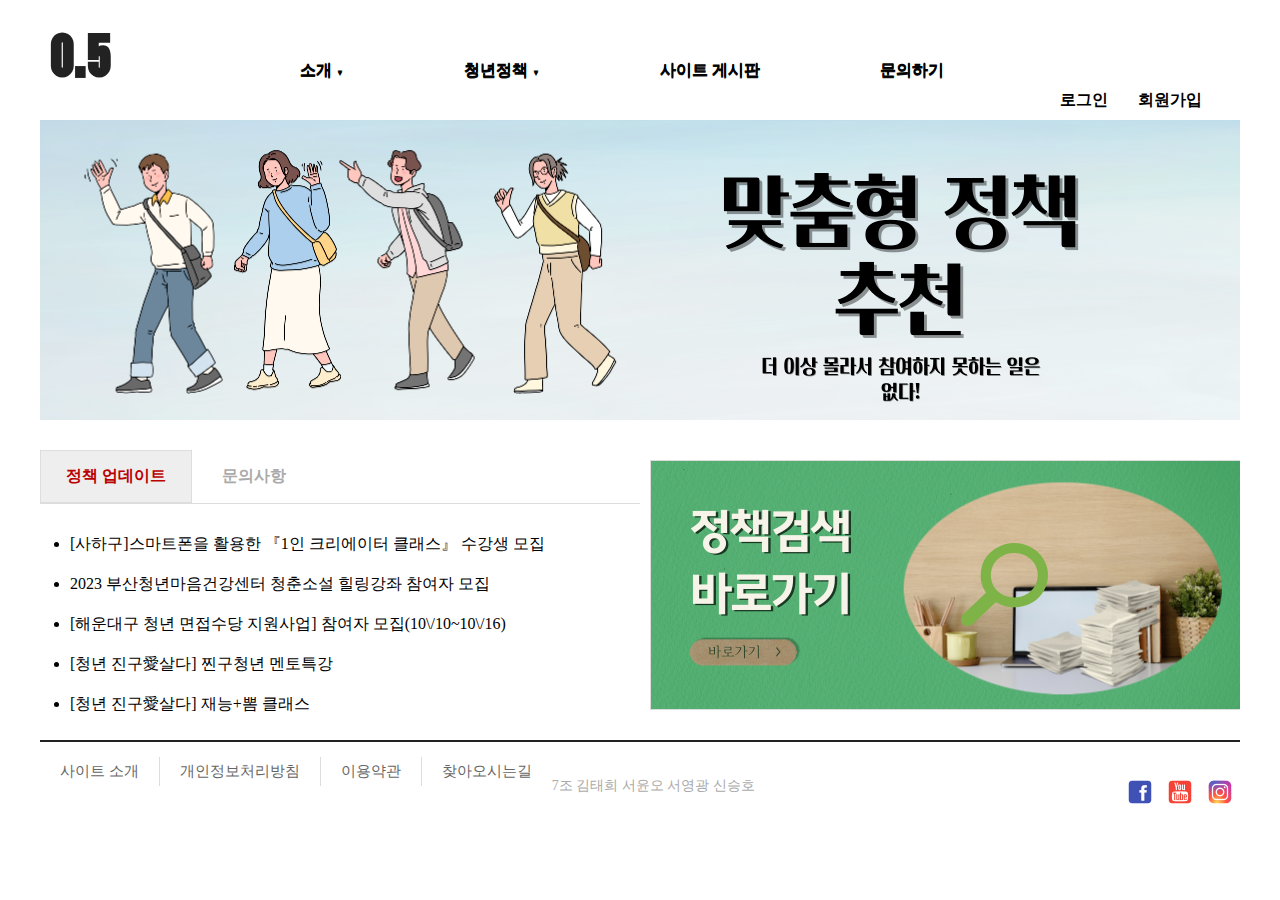
<file: 웹/home.html>
<!DOCTYPE html>
<html lang="ko">
<head>
  <meta charset="UTF-8">
  <title>프로젝트</title>
  <link rel="stylesheet" href="css/home.css">
</head>
<body>
  <div id="container">    
    <header>
      <div id="logo">
        <a href="home.html">
          <h1>0.5</h1>
        </a>
      </div>
      <nav>
        <ul id="topMenu">
          <li><a href="#">소개 <span>▼</span></a>
            <ul>
              <li><a href="#">사이트 소개</a></li>
              <li><a href="#">청년정책이란</a></li>
            </ul>
          </li>
          <li><a href="#">청년정책  <span>▼</span></a>
            <ul>
              <li><a href="#">청년정책</a></li>
              <li><a href="청년정책목록.html">청년정책 검색  </a></li>
              <li><a href="#">청년정책 후기</a></li>
            </ul>
          </li>
          <li><a href="#">사이트 게시판</a></li>
          <li><a href="#">문의하기</a></li>
        </ul>
      </nav>
      <div id="log">
        <ul>
          <li><a href="로그인.html"><b>로그인</b></a></li>
          <li><a href="회원가입.html"><b>회원가입</b></a></li>
        </ul>
      </div>
    </header>
    <br>
    <div id="slideShow">
        <div id="slides">
          <img src="images/i1.png"  alt="풍경" width="100%">
          <img src="images/i2.png" alt="" width="100%">
          <img src="images/i3.jpg" alt="" width = "100%">
        </div>
      </div>
    <div id="contents">
      <div id="tabMenu">
        <input type="radio" id="tab1" name="tabs" checked>
        <label for="tab1">정책 업데이트</label>
        <input type="radio" id="tab2" name="tabs">
        <label for="tab2">문의사항</label>      
        <div id="notice" class="tabContent">
          <ul>            
            <li>[사하구]스마트폰을 활용한 『1인 크리에이터 클래스』 수강생 모집</li>
            <li>2023 부산청년마음건강센터 청춘소설 힐링강좌 참여자 모집</li>
            <li>[해운대구 청년 면접수당 지원사업] 참여자 모집(10\/10~10\/16)</li>
            <li>[청년 진구愛살다] 찐구청년 멘토특강</li>
            <li>[청년 진구愛살다] 재능+뽐 클래스</li>            
          </ul>
        </div>
        <div id="gallery" class="tabContent">
        </div>        
      </div>
      <div id="links">
        <ul>
          <li>
            <a href="청년정책목록.html">
              <span id="quick-icon1"></span>
            </a>
          </li>
        </ul>
      </div>
    </div>  
    <footer>    
      <div id="bottomMenu">
        <ul>
          <li><a href="#">사이트 소개</a></li>
          <li><a href="#">개인정보처리방침</a></li>
          <li><a href="#">이용약관</a></li>
          <li><a href="#">찾아오시는길</a></li>
        </ul>
        <div id="sns">
          <ul>
            <li><a href="#"><img src="images/sns-1.png"></a></li>
            <li><a href="#"><img src="images/sns-2.png"></a></li>
            <li><a href="#"><img src="images/sns-3.png"></a></li>
          </ul>
        </div>
      </div>
      <div id="project">
        <p>7조 김태희 서윤오 서영광 신승호</p> 
      </div>     
    </footer>  
  </div> 

  <script src="js/home.js"></script>
</body>
</html>
</file>
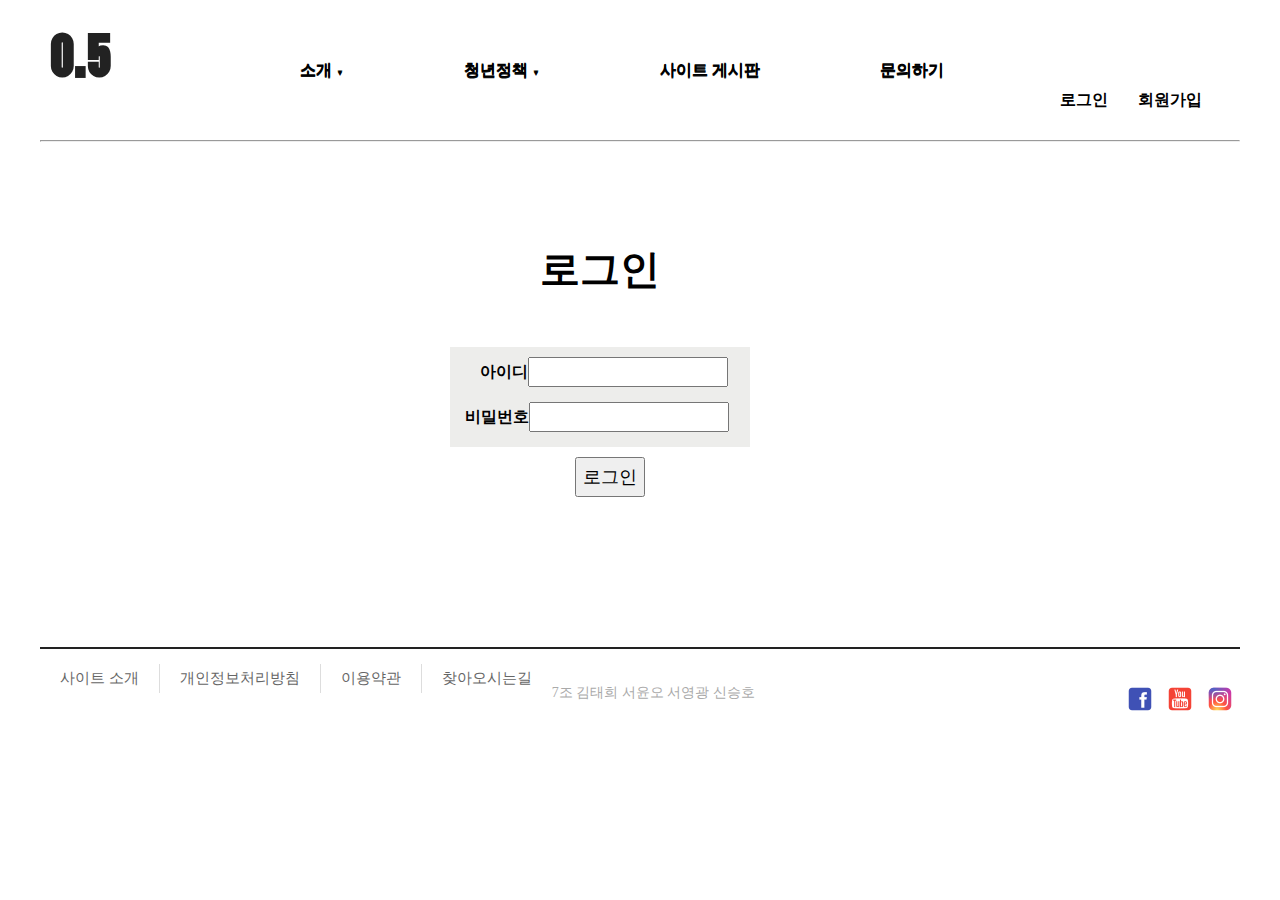
<file: 웹/로그인.html>
<!DOCTYPE html>
<html lang="ko">
<head>
  <meta charset="UTF-8">
  <title>프로젝트</title>
  <link rel="stylesheet" href="css/로그인.css">
</head>
<body>
  <div id="container">    
    <header>
      <div id="logo">
        <a href="home.html">
          <h1>0.5</h1>
        </a>
      </div>
      <nav>
        <ul id="topMenu">
          <li><a href="#">소개 <span>▼</span></a>
            <ul>
              <li><a href="#">사이트 소개</a></li>
              <li><a href="#">청년정책이란</a></li>
            </ul>
          </li>
          <li><a href="#">청년정책  <span>▼</span></a>
            <ul>
              <li><a href="#">청년정책</a></li>
              <li><a href="#">청년정책 검색  </a></li>
              <li><a href="#">청년정책 후기</a></li>
            </ul>
          </li>
          <li><a href="#">사이트 게시판</a></li>
          <li><a href="#">문의하기</a></li>
        </ul>
      </nav>
      <div id="log">
        <ul>
          <li><a href="로그인.html"><b>로그인</b></a></li>
          <li><a href="회원가입.html"><b>회원가입</b></a></li>
        </ul>
      </div>
    </header>
    <div id="hr"><hr></div>
    <div id="h"><b>로그인</b></div>
    <div id = "contents">
       <form method="get" name="" action="">
        <div id="id_login">
            <label><b>아이디<input type="text" id = "user_id_login" name="user_id_login"></b></label>
        </div> 
        <div id="password_login">
            <label><b>비밀번호<input type="password" id = "user_password_login" name="user_password_login"></b></label>
        </div>
        <div id="user_login">
            <input type="submit" id="submit_login" value="로그인">
        </div> 
       </form>
    </div>
    <footer>    
      <div id="bottomMenu">
        <ul>
          <li><a href="#">사이트 소개</a></li>
          <li><a href="#">개인정보처리방침</a></li>
          <li><a href="#">이용약관</a></li>
          <li><a href="#">찾아오시는길</a></li>
        </ul>
        <div id="sns">
          <ul>
            <li><a href="#"><img src="images/sns-1.png"></a></li>
            <li><a href="#"><img src="images/sns-2.png"></a></li>
            <li><a href="#"><img src="images/sns-3.png"></a></li>
          </ul>
        </div>
      </div>
      <div id="project">
        <p>7조 김태희 서윤오 서영광 신승호</p> 
      </div>     
    </footer> 
</body>
</html>
</file>
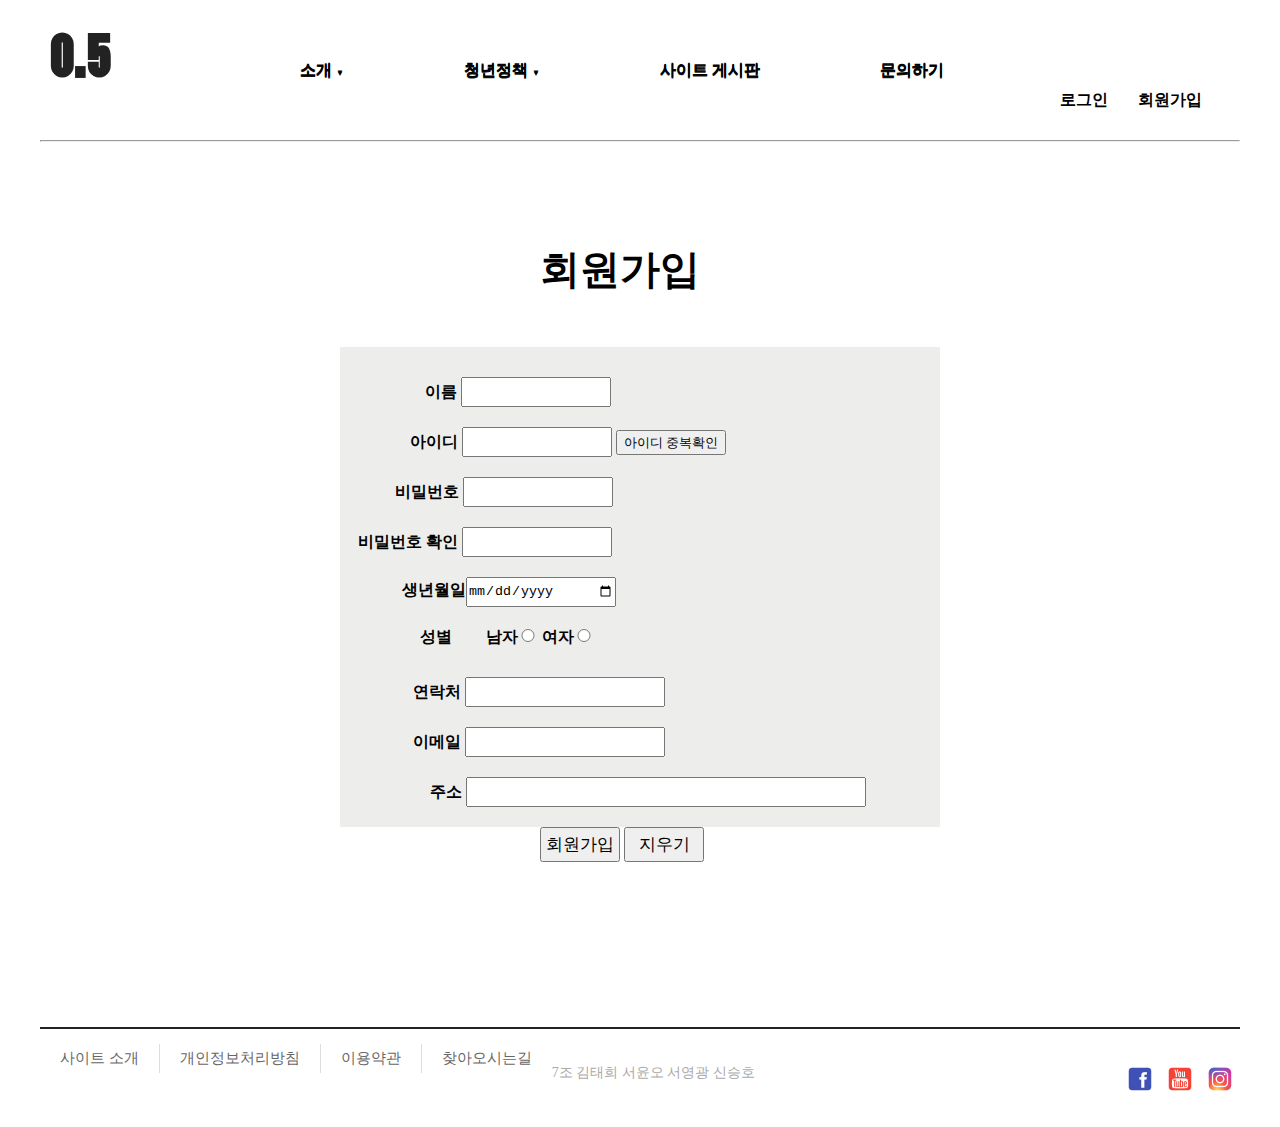
<file: 웹/회원가입.html>
<!DOCTYPE html>
<html lang="ko">
<head>
  <meta charset="UTF-8">
  <title>프로젝트</title>
  <link rel="stylesheet" href="css/회원가입.css">
  <script type="text/javascript">

    var listA = {}
        var rowCounter = 0; 
        var userListDiv = document.getElementById("member_list");
        userListDiv.innerHTML = ""; 
    function create_id(){

      var user_id = document.getElementById("user_id").value;
      var user_password = document.getElementById("user_password").value;
      const regex_id = /^[a-zA-Z0-9]{8,24}$/
      const regex_pw = /^(?=.*[A-Za-z])(?=.*\d)(?=.*[~!@#$%^&*()+|=])[A-Za-z\d~!@#$%^&*()+|=]{9,24}$/; 
      if (user_id == "" || user_password == ""){
        alert("공백 없이 입력하세요.");
            }
      else if ((user_id in listA)){
        alert("이미 존재하는 아이디입니다");
      }
      else if (regex_id.test(user_id) && regex_pw.test(user_password)){
        alert("가입을 환영합니다");
        var user = {
          user_id: user_id,
          user_password: user_password
          };
        listA[user_id] = user;
      }
      else {
        alert("형식이 맞지 않습니다..");
        alert("아이디는 영어와 숫자만으로 가능하고\n 비밀번호는 영어, 숫자, 특수문자 1개가 포함된 9~24자리 값을 입력해주세요.");     
      }
      document.getElementById("user_id").value = "";
      document.getElementById("user_password").value = "";
    }
	</script>
</head>
<body>
  <div id="container">    
    <header>
      <div id="logo">
        <a href="home.html">
          <h1>0.5</h1>
        </a>
      </div>
      <nav>
        <ul id="topMenu">
          <li><a href="#">소개 <span>▼</span></a>
            <ul>
              <li><a href="#">사이트 소개</a></li>
              <li><a href="#">청년정책이란</a></li>
            </ul>
          </li>
          <li><a href="#">청년정책  <span>▼</span></a>
            <ul>
              <li><a href="#">청년정책</a></li>
              <li><a href="#">청년정책 검색  </a></li>
              <li><a href="#">청년정책 후기</a></li>
            </ul>
          </li>
          <li><a href="#">사이트 게시판</a></li>
          <li><a href="#">문의하기</a></li>
        </ul>
      </nav>
      <div id="log">
        <ul>
          <li><a href="로그인.html"><b>로그인</b></a></li>
          <li><a href="회원가입.html"><b>회원가입</b></a></li>
        </ul>
      </div>
    </header>
    <div id="hr"><hr></div>
    <div id="h"><b>회원가입</b></div>
    <div id = "contents">
        <form method="get" name="myform" action="">
          <div id="name">
            <label for="user_name"><b>이름</b></label>
            <input type="text" id="user_name" name="user_name" autocomplete="off" sixe="20" required>
          </div>
          <div id="id">
            <label for="user_id"><b>아이디</b></label>
            <input type="text" id="user_id" autocapitalize="off" required>
            <input type="button" id="user_id_check" name="user_id_check" value="아이디 중복확인">
          </div>
          <div id="password">
            <label for="user-password"><b>비밀번호</b></label>
            <input type ="password" id="user_password" name="user_password" autocapitalize="off" required>
          </div>
          <div id="password_check">
            <label for="user_password_check"><b>비밀번호 확인</b></label>
            <input type = "password" id="user_password_check" name="user_password_check" required>
          </div>
          <div id="birthday">
          <label><b>생년월일</b><input type="date" id="user_birthday" name = "user_birthday"min="1980-01-01" max="2004-12-31"> </label>
          </div>
          <div id="gender">
            <span><b>성별</b></span>
            <label><b>남자</b><input type="radio" class="user_gender" name="gen" value="male"></label>
            <label><b>여자</b><input type="radio" class="user_gender" name="gen" value="female"></label>
          </div>
          <div id="tel">
            <label for="user_phone"><b>연락처</b></label>
            <input type="tel" id="user_tel" name="user_tel" required>
          </div>
          <div id="mail">
            <label for="user_mail"><b>이메일</b></label>
            <input type="email" id="user_mail" name="user_mail"required>
          </div>
          <div id="addr">
            <label for="user_addr"><b>주소</b></label>
            <input type="text" id="user_addr" name="user_addr" required>
          </div>
          <div id="result">
            <input type="submit" id="submit" value="회원가입" onClick="create_id()">
            <input type="reset" id="reset" value="지우기">
          </div>
        </form>
    </div>
    <footer>    
      <div id="bottomMenu">
        <ul>
          <li><a href="#">사이트 소개</a></li>
          <li><a href="#">개인정보처리방침</a></li>
          <li><a href="#">이용약관</a></li>
          <li><a href="#">찾아오시는길</a></li>
        </ul>
        <div id="sns">
          <ul>
            <li><a href="#"><img src="images/sns-1.png"></a></li>
            <li><a href="#"><img src="images/sns-2.png"></a></li>
            <li><a href="#"><img src="images/sns-3.png"></a></li>
          </ul>
        </div>
      </div>
      <div id="project">
        <p>7조 김태희 서윤오 서영광 신승호</p> 
      </div>     
    </footer> 
</body>
</html>
</file>
<file: css/home.css>
@import url('https://fonts.googleapis.com/css2?family=Vina+Sans&display=swap');

* {
  margin:0;   
  padding:0;   
  box-sizing: border-box;   
}
a {
  text-decoration:none;  
}
ul {
  list-style: none;
}

#container {
  margin:0 auto;  
  width:1200px;    
}

header{
  width:100%;    
  height:100px;   
  background-color:#fff;
}

#logo{ 
  float:left;   
  width:200px;   
  height:100px;   
  line-height:100px;  
  padding-left:10px;  
}
#logo h1 {
  font-family: 'Vina Sans', sans-serif;
  font-weight:1000;
  font-size:60px;   
  color:#222 ;  
}

nav{  
  float:center;   
  width:1000px;    
  height:100px;   
  padding-top:40px;  
}
#topMenu {  
  height:60px; 
}
#topMenu > li {
  float:left;  
  position: relative;   
}
#topMenu > li > a{
  display:block;  
  color:#000;  
  font-weight:600;  
  text-shadow:0 1px rgb(16, 19, 20);  
  padding:20px 60px; 
}
#topMenu > li > a > span {
  font-size : 0.5em;   
}
#topMenu > li > a:hover {
  color:#07c;  
  text-shadow:0 -1px #07c;  
}

#topMenu > li > ul { 
  display: none;  
  position:absolute;  
  width:160px;
  background:#fff;  
  left:20px;     
  margin:0;
}
#topMenu > li > ul > li {    
  padding:10px 10px 10px 30px;   
}
#topMenu > li > ul > li > a { 
  font-size:14px;   
  padding:10px;
  color:#000;  
}
#topMenu > li:hover > ul {
  display: block;  
  z-index:10;  
}
#topMenu > li > ul > li > a:hover {
  color:#f00;  
} 
#log {
  float:right; 
  position: relative;
  width:200px;  
  height:20px;  
  bottom: 20px;
}
#log > ul > li > a {
  padding:10px 10px 10px 20px;
  float:left; 
  display:block;
  text-align: center;
  position: relative;
  color:#000; 
}

#slideShow {   
  clear:both;   
  width:100%;    
  height:300px;  
  overflow:hidden;   
  position: relative;
}
#slides {
  position: absolute;
}
#slides > img {
  width:100%;  
  float:left;  
  
}

#contents{  
  width:100%;   
  height:300px;  
  margin-top:20px;  
}


#tabMenu{  
  float:left;  
  width:600px;  
  height:100%;   
  margin-top:10px;  
}
#tabMenu  input[type="radio"] {
  display:none;  
}
#tabMenu label {  
  display:inline-block;  
  margin:0 0;  
  padding:15px 25px; 
  font-weight:600; 
  text-align: center;   
  color:#aaa;  
  border:1px solid transparent;  
}
#tabMenu label:hover {  
  color:#222;  
  cursor:pointer;
}
#tabMenu input:checked + label {  
  color:#b00;
  border:1px solid #ddd;
  background-color: #eee;
}

.tabContent {  
  display:none;
  padding:20px 0 0;
  border-top:1px solid #ddd;
}
.tabContent h2{  
  display:none; 
}

#notice ul {
  list-style: disc;
  margin-left:30px;
}
#notice ul li {
  font-size:16px;
  line-height:2.5;
}
#gallery ul li{
  display:inline;  
}

#tab1:checked ~ #notice, 
#tab2:checked ~ #gallery {
  display:block;
}

#links{  
  float:right;   
  width:600px;   
  height:100%;   
  margin-top:10px;  
  padding-left: 10px;
}
#links ul{
  padding:0; 
  overflow: hidden;  
}
#links ul li{
  float:left; 
  width:33%; 
  text-align:center;  
  margin:10px 0;  
}

#links ul li a span{
  display:block;  
  margin:0 auto;  
  width:700px;  
  height:250px;  
  border:1px solid #ddd;  
  line-height:150px;  
}

#quick-icon1 {
  background-image:url('../images/search.png'); 
}

#links ul li a p {
  margin-top:15px;  
  padding-left: 10px;
  font-weight:600;  
  color:#666;  
}

footer{   
  width:100%;   
  height:100px;  
  border-top:2px solid #222;
}
#bottomMenu{
  width:100%;
  height:20px;
  position:relative;  
}
#bottomMenu ul {
  margin-top:15px;  
}
#bottomMenu ul li{
  float:left;  
  padding:5px 20px;
  border-right:1px solid #ddd;   
}
#bottomMenu ul li:last-child{
  border:none;  
}
#bottomMenu ul li a, #bottomMenu ul li a:visited {  
  font-size:15px;   
  color:#666;   
}
#sns {
  position:absolute;  
  right:0;  
}
#sns ul li{
  border:none;  
  padding:5px;   
} 
#company{
  clear:left;  
  margin-top:25px;  
  margin-left:20px;  
}
p {
  font-size:14px;  
  color:#aaa;   
}
</file>
<file: css/로그인.css>
@import url('https://fonts.googleapis.com/css2?family=Vina+Sans&display=swap');

* {
  margin:0;   
  padding:0;   
  box-sizing: border-box;   
}
a {
  text-decoration:none;  
}
ul {
  list-style: none;
}

#container {
  margin:0 auto;  
  width:1200px;    
}

header{
  width:100%;    
  height:100px;   
  background-color:#fff;
}

#logo{ 
  float:left;   
  width:200px;   
  height:100px;   
  line-height:100px;  
  padding-left:10px;  
}
#logo h1 {
  font-family: 'Vina Sans', sans-serif;
  font-weight:1000;
  font-size:60px;   
  color:#222 ;  
}

nav{  
  float:center;   
  width:1000px;  
  height:100px;    
  padding-top:40px;  
}
#topMenu {  
  height:60px; 
}
#topMenu > li {
  float:left;   
  position: relative;  
}
#topMenu > li > a{
  display:block;  
  color:#000;  
  font-weight:600;  
  text-shadow:0 1px rgb(16, 19, 20);  
  padding:20px 60px;  
}
#topMenu > li > a > span {
  font-size : 0.5em;    
}
#topMenu > li > a:hover {
  color:#07c;  
  text-shadow:0 -1px #07c;  
}

#topMenu > li > ul { 
  display: none;  
  position:absolute;  
  width:160px;
  background:#fff;  
  left:20px;     
  margin:0;
}
#topMenu > li > ul > li {    
  padding:10px 10px 10px 30px;   
}
#topMenu > li > ul > li > a { 
  font-size:14px;   
  padding:10px;
  color:#000;  
}
#topMenu > li:hover > ul {
  display: block;  
  z-index:10;  
}
#topMenu > li > ul > li > a:hover {
  color:#f00;   
} 
#log {
    float:right; 
    position: relative;
    width:200px;    
    height:20px;  
    bottom: 20px;
  }
  #log > ul > li > a {
    padding:10px 10px 10px 20px;
    float:left; 
    display:block;
    text-align: center;
    position: relative;
    color:#000;
  }
  #hr {
    margin-top:40px;
  }
  #h {
    margin-top:100px;
    margin-left:500px;
    color:#000;
    font-size: 40px;   
  }
  #contents {
    box-sizing: content-box;
    width:300px;
    height:100px;
    margin-top:50px;
    margin-left:410px;
    margin-right:300px;
    margin-bottom: 200px;
    background-color:rgb(237, 237, 235);
  }
  #id_login {
    padding-top: 10px;
    padding-left:30px;
    height:40px;
    width:600px;
  }
  #user_id_login {

    height:30px;
    width:200px;
  }
  #password_login {
    padding-top: 15px;
    padding-left:15px;
    height:70px;
    width:600px;
  }
  #user_password_login {
    height:30px;
    width:200px;
  }
  #user_login {
    padding-left: 125px;
    height:200px;
    width:300px;
  }
  #submit_login {
    width:70px;
    height:40px;
    font-size: 18px;
  }

  footer{   
    width:100%;  
    height:100px;  
    border-top:2px solid #222;
  }
  #bottomMenu{
    width:100%;
    height:20px;
    position:relative;  
  }
  #bottomMenu ul {
    margin-top:15px;  
  }
  #bottomMenu ul li{
    float:left;  
    padding:5px 20px;
    border-right:1px solid #ddd;   
  }
  #bottomMenu ul li:last-child{
    border:none;   
  }
  #bottomMenu ul li a, #bottomMenu ul li a:visited {  
    font-size:15px;  
    color:#666;   
  }
  #sns {
    position:absolute;  
    right:0;  
  }
  #sns ul li{
    border:none; 
    padding:5px;   
  } 
  #company{
    clear:left;  
    margin-top:25px;  
    margin-left:20px;  
  }
  p {
    font-size:14px;  
    color:#aaa;    
  }
</file>
<file: css/회원가입.css>
@import url('https://fonts.googleapis.com/css2?family=Vina+Sans&display=swap');

* {
  margin:0;  
  padding:0;   
  box-sizing: border-box;   
}
a {
  text-decoration:none;  
}
ul {
  list-style: none;
}

#container {
  margin:0 auto;  
  width:1200px;   
}

header{
  width:100%;    
  height:100px;  
  background-color:#fff;
}

#logo{ 
  float:left;   
  width:200px;   
  height:100px;   
  line-height:100px;  
  padding-left:10px;  
}
#logo h1 {
  font-family: 'Vina Sans', sans-serif;
  font-weight:1000;
  font-size:60px;   
  color:#222 ;  
}

nav{  
  float:center;  
  width:1000px;  
  height:100px;    
  padding-top:40px;  
}
#topMenu {  
  height:60px; 
}
#topMenu > li {
  float:left; 
  position: relative;  
}
#topMenu > li > a{
  display:block;  
  color:#000;  
  font-weight:600;  
  text-shadow:0 1px rgb(16, 19, 20);  
  padding:20px 60px;   
}
#topMenu > li > a > span {
  font-size : 0.5em;   
}
#topMenu > li > a:hover {
  color:#07c;  
  text-shadow:0 -1px #07c;  
}

#topMenu > li > ul { 
  display: none;  
  position:absolute;  
  width:160px;
  background:#fff;  
  left:20px;     
  margin:0;
}
#topMenu > li > ul > li {    
  padding:10px 10px 10px 30px;   
}
#topMenu > li > ul > li > a { 
  font-size:14px;   
  padding:10px;
  color:#000;  
}
#topMenu > li:hover > ul {
  display: block;  
  z-index:10;  
}
#topMenu > li > ul > li > a:hover {
  color:#f00;   
} 
#log {
    float:right; 
    position: relative;
    width:200px;  
    height:20px;  
    bottom: 20px;
  }
  #log > ul > li > a {
    padding:10px 10px 10px 20px;
    float:left; 
    display:block;
    text-align: center;
    position: relative;
    color:#000; 
  }
  #hr {
    margin-top:40px;
  }
  #h {
    margin-top:100px;
    margin-left:500px;
    color:#000;
    font-size: 40px;   
  }
  #contents {
    box-sizing: content-box;
    width:600px;
    height:480px;
    margin-top:50px;
    margin-left:300px;
    margin-right:300px;
    margin-bottom: 200px;
    background-color:rgb(237, 237, 235);
  }
  #name {
    height:80px;
    width:600px;
    padding-top:30px;
    padding-left:85px;
  }
  #user_name {
    width:150px;
    height:30px;
  }
  #id {
    height:50px;
    width:600px;
    padding-left:70px;
  }
  #user_id {
    width:150px;
    height:30px;
  }
  #user_id_check {
    height:25px;
    width:110px;
  }
  #password {
    height:50px;
    width:600px;
    padding-left:55px;
  }
  #user_password {
    width:150px;
    height:30px;
  }
  #password_check {
    height:50px;
    width:600px;
    padding-left:18px;
  }
  #user_password_check {
    width:150px;
    height:30px;
  }
  #birthday {
    height:50px;
    width:600px;
    padding-left:62px;
  }
  #user_birthday {
    width:150px;
    height:30px;
  }
  #gender {
    height:50px;
    width:600px;
    padding-left:80px;
  }
  #gender > span {
    padding-right: 30px;
  }
  .user_gender {
    width:20px;
    height:13px;
  }
  #tel {
    height:50px;
    width:600px;
    padding-left:73px;
  }
  #user_tel {
    width:200px;
    height:30px;
  }
  #mail {
    height:50px;
    width:600px;
    padding-left:73px;
  }
  #user_mail {
    width:200px;
    height:30px;
  }
  #addr {
    height:50px;
    width:600px;
    padding-left:90px;
  }
  #user_addr {
    width:400px;
    height:30px;
  }
  #result {
    width:100%;
    height:100px;
    padding-left: 200px;
  }
  #submit {
    height:35px;
    width:80px;
    font-size: 17px;
  }
  #reset {
    height:35px;
    width:80px;
    font-size: 17px;
  }
  footer{   
    width:100%;   
    height:100px;  
    border-top:2px solid #222;
  }
  #bottomMenu{
    width:100%;
    height:20px;
    position:relative;  
  }
  #bottomMenu ul {
    margin-top:15px;  
  }
  #bottomMenu ul li{
    float:left;  
    padding:5px 20px;
    border-right:1px solid #ddd;   
  }
  #bottomMenu ul li:last-child{
    border:none;   
  }
  #bottomMenu ul li a, #bottomMenu ul li a:visited {  
    font-size:15px;  
    color:#666;   
  }
  #sns {
    position:absolute;  
    right:0;  
  }
  #sns ul li{
    border:none;  
    padding:5px;   
  } 
  #company{
    clear:left;  
    margin-top:25px;  
    margin-left:20px;  
  }
  p {
    font-size:14px;  
    color:#aaa;    
  }
</file>
<file: 웹/css/home.css>
@import url('https://fonts.googleapis.com/css2?family=Vina+Sans&display=swap');

* {
  margin:0;   
  padding:0;   
  box-sizing: border-box;   
}
a {
  text-decoration:none;  
}
ul {
  list-style: none;
}

#container {
  margin:0 auto;  
  width:1200px;    
}

header{
  width:100%;    
  height:100px;   
  background-color:#fff;
}

#logo{ 
  float:left;   
  width:200px;   
  height:100px;   
  line-height:100px;  
  padding-left:10px;  
}
#logo h1 {
  font-family: 'Vina Sans', sans-serif;
  font-weight:1000;
  font-size:60px;   
  color:#222 ;  
}

nav{  
  float:center;   
  width:1000px;    
  height:100px;   
  padding-top:40px;  
}
#topMenu {  
  height:60px; 
}
#topMenu > li {
  float:left;  
  position: relative;   
}
#topMenu > li > a{
  display:block;  
  color:#000;  
  font-weight:600;  
  text-shadow:0 1px rgb(16, 19, 20);  
  padding:20px 60px; 
}
#topMenu > li > a > span {
  font-size : 0.5em;   
}
#topMenu > li > a:hover {
  color:#07c;  
  text-shadow:0 -1px #07c;  
}

#topMenu > li > ul { 
  display: none;  
  position:absolute;  
  width:160px;
  background:#fff;  
  left:20px;     
  margin:0;
}
#topMenu > li > ul > li {    
  padding:10px 10px 10px 30px;   
}
#topMenu > li > ul > li > a { 
  font-size:14px;   
  padding:10px;
  color:#000;  
}
#topMenu > li:hover > ul {
  display: block;  
  z-index:10;  
}
#topMenu > li > ul > li > a:hover {
  color:#f00;  
} 
#log {
  float:right; 
  position: relative;
  width:200px;  
  height:20px;  
  bottom: 20px;
}
#log > ul > li > a {
  padding:10px 10px 10px 20px;
  float:left; 
  display:block;
  text-align: center;
  position: relative;
  color:#000; 
}

#slideShow {   
  clear:both;   
  width:100%;    
  height:300px;  
  overflow:hidden;   
  position: relative;
}
#slides {
  position: absolute;
}
#slides > img {
  width:100%;  
  float:left;  
  
}

#contents{  
  width:100%;   
  height:300px;  
  margin-top:20px;  
}


#tabMenu{  
  float:left;  
  width:600px;  
  height:100%;   
  margin-top:10px;  
}
#tabMenu  input[type="radio"] {
  display:none;  
}
#tabMenu label {  
  display:inline-block;  
  margin:0 0;  
  padding:15px 25px; 
  font-weight:600; 
  text-align: center;   
  color:#aaa;  
  border:1px solid transparent;  
}
#tabMenu label:hover {  
  color:#222;  
  cursor:pointer;
}
#tabMenu input:checked + label {  
  color:#b00;
  border:1px solid #ddd;
  background-color: #eee;
}

.tabContent {  
  display:none;
  padding:20px 0 0;
  border-top:1px solid #ddd;
}
.tabContent h2{  
  display:none; 
}

#notice ul {
  list-style: disc;
  margin-left:30px;
}
#notice ul li {
  font-size:16px;
  line-height:2.5;
}
#gallery ul li{
  display:inline;  
}

#tab1:checked ~ #notice, 
#tab2:checked ~ #gallery {
  display:block;
}

#links{  
  float:right;   
  width:600px;   
  height:100%;   
  margin-top:10px;  
  padding-left: 10px;
}
#links ul{
  padding:0; 
  overflow: hidden;  
}
#links ul li{
  float:left; 
  width:33%; 
  text-align:center;  
  margin:10px 0;  
}

#links ul li a span{
  display:block;  
  margin:0 auto;  
  width:700px;  
  height:250px;  
  border:1px solid #ddd;  
  line-height:150px;  
}

#quick-icon1 {
  background-image:url('../images/search.png'); 
}

#links ul li a p {
  margin-top:15px;  
  padding-left: 10px;
  font-weight:600;  
  color:#666;  
}

footer{   
  width:100%;   
  height:100px;  
  border-top:2px solid #222;
}
#bottomMenu{
  width:100%;
  height:20px;
  position:relative;  
}
#bottomMenu ul {
  margin-top:15px;  
}
#bottomMenu ul li{
  float:left;  
  padding:5px 20px;
  border-right:1px solid #ddd;   
}
#bottomMenu ul li:last-child{
  border:none;  
}
#bottomMenu ul li a, #bottomMenu ul li a:visited {  
  font-size:15px;   
  color:#666;   
}
#sns {
  position:absolute;  
  right:0;  
}
#sns ul li{
  border:none;  
  padding:5px;   
} 
#company{
  clear:left;  
  margin-top:25px;  
  margin-left:20px;  
}
p {
  font-size:14px;  
  color:#aaa;   
}
</file>
<file: 웹/css/로그인.css>
@import url('https://fonts.googleapis.com/css2?family=Vina+Sans&display=swap');

* {
  margin:0;   
  padding:0;   
  box-sizing: border-box;   
}
a {
  text-decoration:none;  
}
ul {
  list-style: none;
}

#container {
  margin:0 auto;  
  width:1200px;    
}

header{
  width:100%;    
  height:100px;   
  background-color:#fff;
}

#logo{ 
  float:left;   
  width:200px;   
  height:100px;   
  line-height:100px;  
  padding-left:10px;  
}
#logo h1 {
  font-family: 'Vina Sans', sans-serif;
  font-weight:1000;
  font-size:60px;   
  color:#222 ;  
}

nav{  
  float:center;   
  width:1000px;  
  height:100px;    
  padding-top:40px;  
}
#topMenu {  
  height:60px; 
}
#topMenu > li {
  float:left;   
  position: relative;  
}
#topMenu > li > a{
  display:block;  
  color:#000;  
  font-weight:600;  
  text-shadow:0 1px rgb(16, 19, 20);  
  padding:20px 60px;  
}
#topMenu > li > a > span {
  font-size : 0.5em;    
}
#topMenu > li > a:hover {
  color:#07c;  
  text-shadow:0 -1px #07c;  
}

#topMenu > li > ul { 
  display: none;  
  position:absolute;  
  width:160px;
  background:#fff;  
  left:20px;     
  margin:0;
}
#topMenu > li > ul > li {    
  padding:10px 10px 10px 30px;   
}
#topMenu > li > ul > li > a { 
  font-size:14px;   
  padding:10px;
  color:#000;  
}
#topMenu > li:hover > ul {
  display: block;  
  z-index:10;  
}
#topMenu > li > ul > li > a:hover {
  color:#f00;   
} 
#log {
    float:right; 
    position: relative;
    width:200px;    
    height:20px;  
    bottom: 20px;
  }
  #log > ul > li > a {
    padding:10px 10px 10px 20px;
    float:left; 
    display:block;
    text-align: center;
    position: relative;
    color:#000;
  }
  #hr {
    margin-top:40px;
  }
  #h {
    margin-top:100px;
    margin-left:500px;
    color:#000;
    font-size: 40px;   
  }
  #contents {
    box-sizing: content-box;
    width:300px;
    height:100px;
    margin-top:50px;
    margin-left:410px;
    margin-right:300px;
    margin-bottom: 200px;
    background-color:rgb(237, 237, 235);
  }
  #id_login {
    padding-top: 10px;
    padding-left:30px;
    height:40px;
    width:600px;
  }
  #user_id_login {

    height:30px;
    width:200px;
  }
  #password_login {
    padding-top: 15px;
    padding-left:15px;
    height:70px;
    width:600px;
  }
  #user_password_login {
    height:30px;
    width:200px;
  }
  #user_login {
    padding-left: 125px;
    height:200px;
    width:300px;
  }
  #submit_login {
    width:70px;
    height:40px;
    font-size: 18px;
  }

  footer{   
    width:100%;  
    height:100px;  
    border-top:2px solid #222;
  }
  #bottomMenu{
    width:100%;
    height:20px;
    position:relative;  
  }
  #bottomMenu ul {
    margin-top:15px;  
  }
  #bottomMenu ul li{
    float:left;  
    padding:5px 20px;
    border-right:1px solid #ddd;   
  }
  #bottomMenu ul li:last-child{
    border:none;   
  }
  #bottomMenu ul li a, #bottomMenu ul li a:visited {  
    font-size:15px;  
    color:#666;   
  }
  #sns {
    position:absolute;  
    right:0;  
  }
  #sns ul li{
    border:none; 
    padding:5px;   
  } 
  #company{
    clear:left;  
    margin-top:25px;  
    margin-left:20px;  
  }
  p {
    font-size:14px;  
    color:#aaa;    
  }
</file>
<file: 웹/css/회원가입.css>
@import url('https://fonts.googleapis.com/css2?family=Vina+Sans&display=swap');

* {
  margin:0;  
  padding:0;   
  box-sizing: border-box;   
}
a {
  text-decoration:none;  
}
ul {
  list-style: none;
}

#container {
  margin:0 auto;  
  width:1200px;   
}

header{
  width:100%;    
  height:100px;  
  background-color:#fff;
}

#logo{ 
  float:left;   
  width:200px;   
  height:100px;   
  line-height:100px;  
  padding-left:10px;  
}
#logo h1 {
  font-family: 'Vina Sans', sans-serif;
  font-weight:1000;
  font-size:60px;   
  color:#222 ;  
}

nav{  
  float:center;  
  width:1000px;  
  height:100px;    
  padding-top:40px;  
}
#topMenu {  
  height:60px; 
}
#topMenu > li {
  float:left; 
  position: relative;  
}
#topMenu > li > a{
  display:block;  
  color:#000;  
  font-weight:600;  
  text-shadow:0 1px rgb(16, 19, 20);  
  padding:20px 60px;   
}
#topMenu > li > a > span {
  font-size : 0.5em;   
}
#topMenu > li > a:hover {
  color:#07c;  
  text-shadow:0 -1px #07c;  
}

#topMenu > li > ul { 
  display: none;  
  position:absolute;  
  width:160px;
  background:#fff;  
  left:20px;     
  margin:0;
}
#topMenu > li > ul > li {    
  padding:10px 10px 10px 30px;   
}
#topMenu > li > ul > li > a { 
  font-size:14px;   
  padding:10px;
  color:#000;  
}
#topMenu > li:hover > ul {
  display: block;  
  z-index:10;  
}
#topMenu > li > ul > li > a:hover {
  color:#f00;   
} 
#log {
    float:right; 
    position: relative;
    width:200px;  
    height:20px;  
    bottom: 20px;
  }
  #log > ul > li > a {
    padding:10px 10px 10px 20px;
    float:left; 
    display:block;
    text-align: center;
    position: relative;
    color:#000; 
  }
  #hr {
    margin-top:40px;
  }
  #h {
    margin-top:100px;
    margin-left:500px;
    color:#000;
    font-size: 40px;   
  }
  #contents {
    box-sizing: content-box;
    width:600px;
    height:480px;
    margin-top:50px;
    margin-left:300px;
    margin-right:300px;
    margin-bottom: 200px;
    background-color:rgb(237, 237, 235);
  }
  #name {
    height:80px;
    width:600px;
    padding-top:30px;
    padding-left:85px;
  }
  #user_name {
    width:150px;
    height:30px;
  }
  #id {
    height:50px;
    width:600px;
    padding-left:70px;
  }
  #user_id {
    width:150px;
    height:30px;
  }
  #user_id_check {
    height:25px;
    width:110px;
  }
  #password {
    height:50px;
    width:600px;
    padding-left:55px;
  }
  #user_password {
    width:150px;
    height:30px;
  }
  #password_check {
    height:50px;
    width:600px;
    padding-left:18px;
  }
  #user_password_check {
    width:150px;
    height:30px;
  }
  #birthday {
    height:50px;
    width:600px;
    padding-left:62px;
  }
  #user_birthday {
    width:150px;
    height:30px;
  }
  #gender {
    height:50px;
    width:600px;
    padding-left:80px;
  }
  #gender > span {
    padding-right: 30px;
  }
  .user_gender {
    width:20px;
    height:13px;
  }
  #tel {
    height:50px;
    width:600px;
    padding-left:73px;
  }
  #user_tel {
    width:200px;
    height:30px;
  }
  #mail {
    height:50px;
    width:600px;
    padding-left:73px;
  }
  #user_mail {
    width:200px;
    height:30px;
  }
  #addr {
    height:50px;
    width:600px;
    padding-left:90px;
  }
  #user_addr {
    width:400px;
    height:30px;
  }
  #result {
    width:100%;
    height:100px;
    padding-left: 200px;
  }
  #submit {
    height:35px;
    width:80px;
    font-size: 17px;
  }
  #reset {
    height:35px;
    width:80px;
    font-size: 17px;
  }
  footer{   
    width:100%;   
    height:100px;  
    border-top:2px solid #222;
  }
  #bottomMenu{
    width:100%;
    height:20px;
    position:relative;  
  }
  #bottomMenu ul {
    margin-top:15px;  
  }
  #bottomMenu ul li{
    float:left;  
    padding:5px 20px;
    border-right:1px solid #ddd;   
  }
  #bottomMenu ul li:last-child{
    border:none;   
  }
  #bottomMenu ul li a, #bottomMenu ul li a:visited {  
    font-size:15px;  
    color:#666;   
  }
  #sns {
    position:absolute;  
    right:0;  
  }
  #sns ul li{
    border:none;  
    padding:5px;   
  } 
  #company{
    clear:left;  
    margin-top:25px;  
    margin-left:20px;  
  }
  p {
    font-size:14px;  
    color:#aaa;    
  }
</file>
